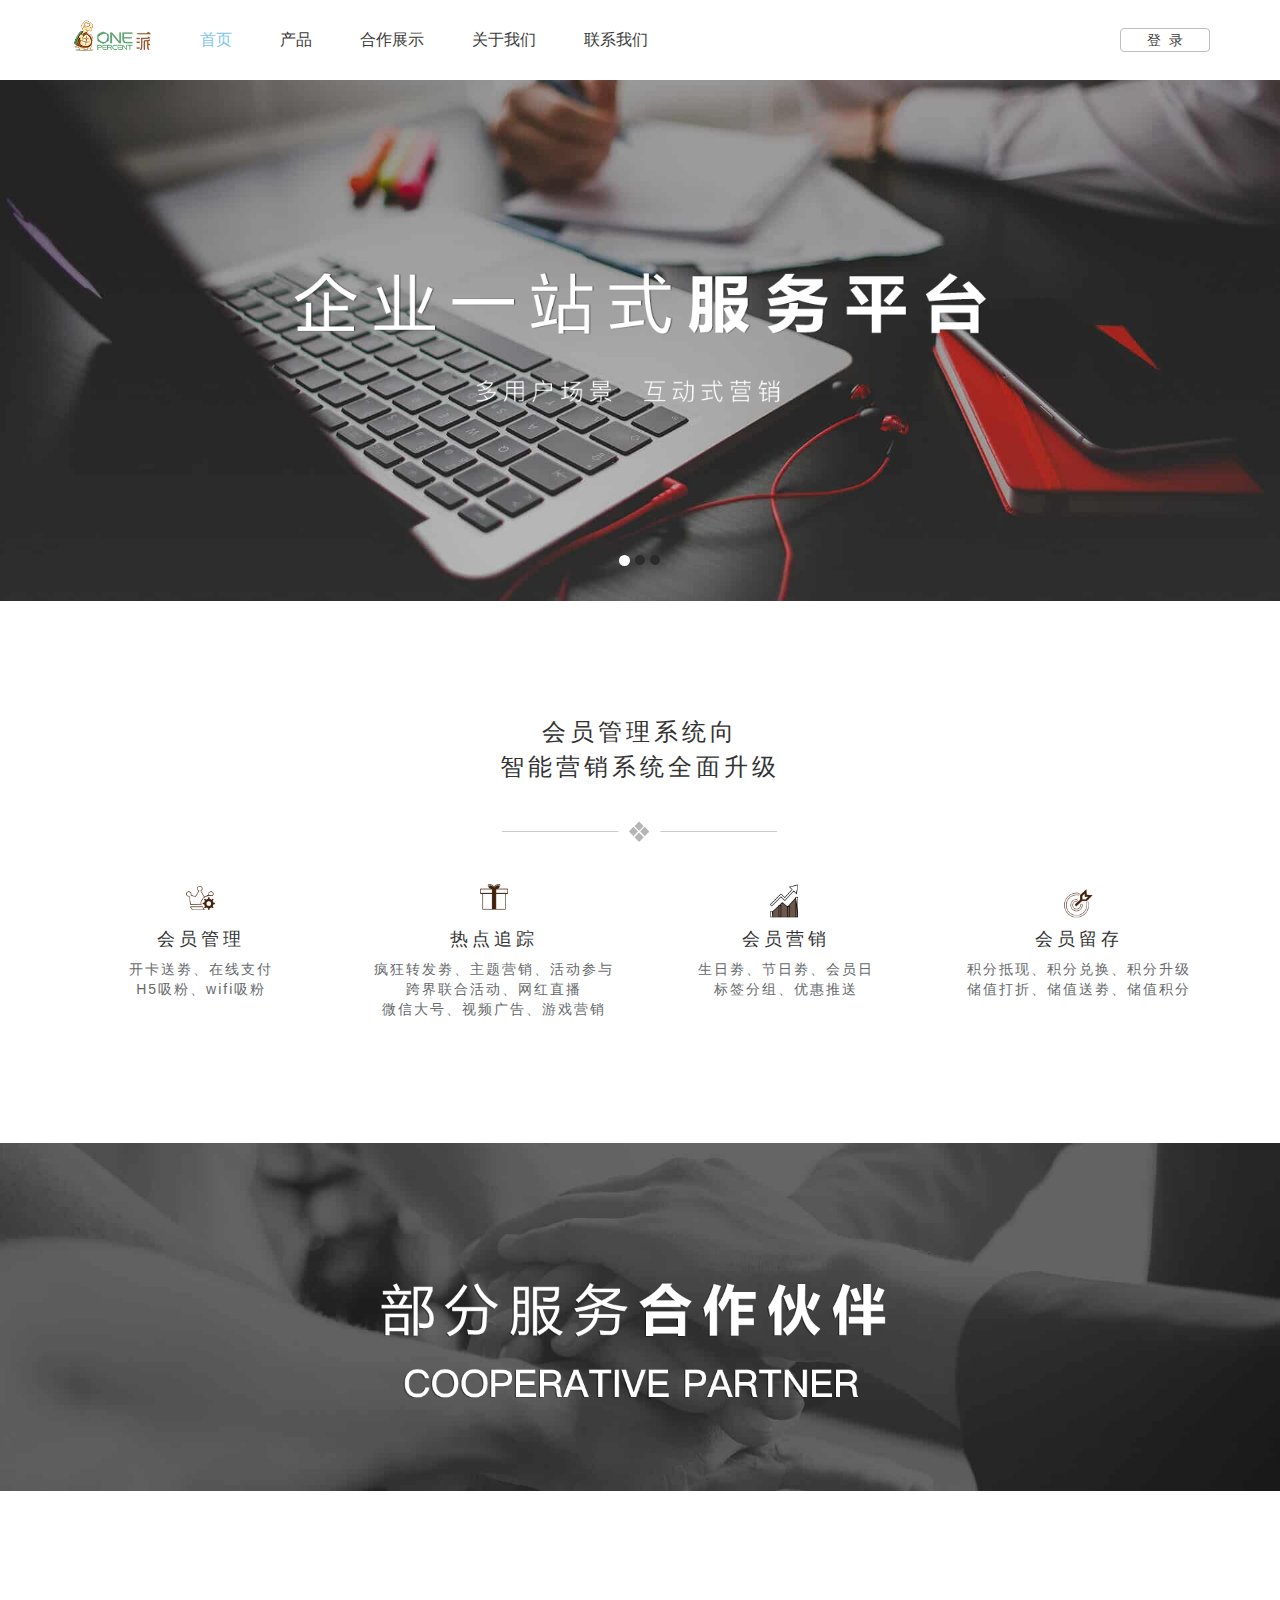
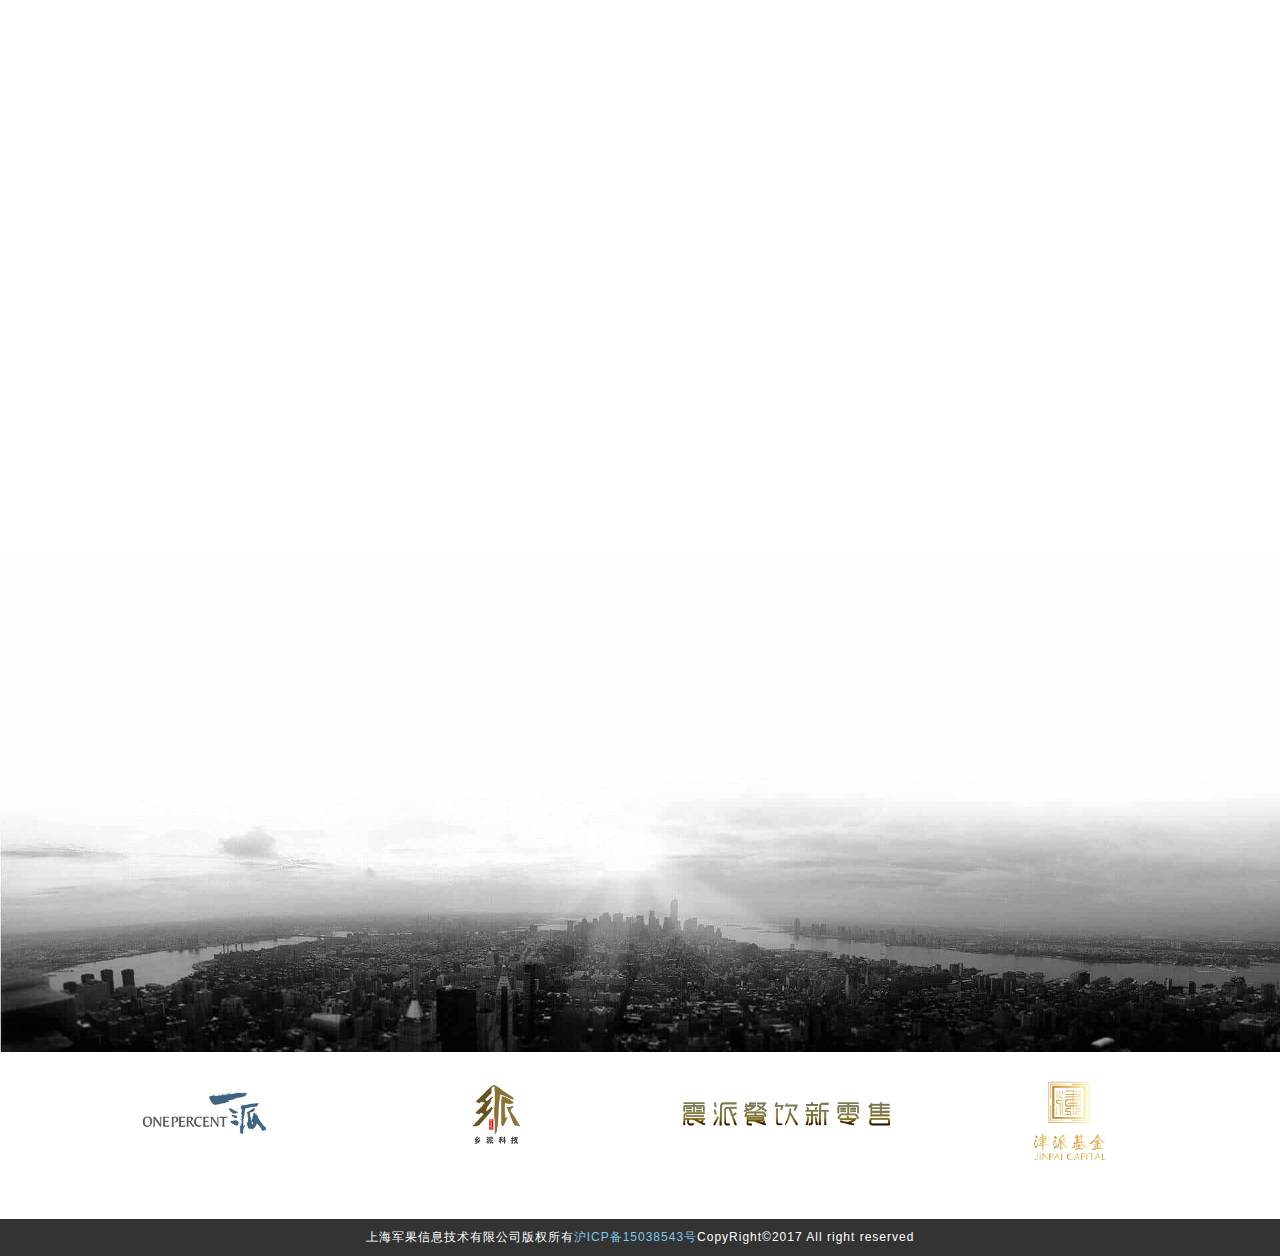
<file: index.html>
<!DOCTYPE html>
<html>

	<head>
		<meta charset="utf-8">
		<meta http-equiv="X-UA-Compatible" content="IE=edge">
		<meta name="viewport" content="width=device-width, initial-scale=1">
		<title>OnePercent一派--生活服务行业会员营销管理专业品牌</title>
		<link href="css/bootstrap.css" rel="stylesheet">
		<link href="css/style.css" rel="stylesheet">
		<link href="css/animate.css" rel="stylesheet">
		<link rel="stylesheet" href="iconfont/iconfont.css" />
		<!--[if lt IE 9]>
	    <script src="http://cdn.bootcss.com/html5shiv/3.7.2/html5shiv.min.js"></script>
	    <script src="http://cdn.bootcss.com/respond.js/1.4.2/respond.min.js"></script>
	    <![endif]-->
	</head>

	<body>
		<div class="top-fix">
			<div class="container">
				<div class="navbar-header page-scroll collapse_btn">
					<button type="button" class="navbar-toggle collapsed pull-left" data-toggle="collapse" data-target="#navbar" aria-expanded="false" aria-controls="navbar">
                    <span class="sr-only">Toggle navigation</span>
                    <span class="icon-bar"></span>
                    <span class="icon-bar"></span>
                    <span class="icon-bar"></span>
                </button>
					<div id="logo1" class="logo pull-left" style="display:none;margin-left:25%">
						<img logo page-scroll src="images/logo.png">
					</div>
					<button class="pull-right login_btn" id="login"><a>登&nbsp;&nbsp;录</a></button>
				</div>
				<div id="logo2" class="logo pull-left">
					<img logo page-scroll src="images/logo.png">
				</div>
				<div class="collapse navbar-collapse" id="navbar">
					<ul class="nav navbar-nav">
						<li class="current">
							<a class="page-scroll" href="index.html"><span class="navItemIcon iconfont active" style="display:none">&#xe73a;</span>首页</a>
						</li>
						<li>
							<a class="page-scroll" href="product.html"><span class="navItemIcon iconfont" style="display:none">&#xe601;</span>产品</a>
						</li>
						<li>
							<a class="page-scroll" href="brand.html"><span class="navItemIcon iconfont" style="display:none">&#xe611;</span>合作展示</a>
						</li>
						<li>
							<a class="page-scroll" href="about.html"><span class="navItemIcon iconfont" style="display:none">&#xe600;</span>关于我们</a>
						</li>
						<li>
							<a class="page-scroll" href="contact.html"><span class="navItemIcon iconfont" style="display:none">&#xe61c;</span>联系我们</a>
						</li>
					</ul>
				</div>
			</div>
		</div>
		<div id="carousel-example-generic" class="carousel slide header" data-ride="carousel">
			<ol class="carousel-indicators">
				<li data-target="#carousel-example-generic" data-slide-to="0" class="active"></li>
				<li data-target="#carousel-example-generic" data-slide-to="1"></li>
				<li data-target="#carousel-example-generic" data-slide-to="2"></li>
			</ol>
			<div class="carousel-inner" role="listbox">
				<div class="item active">
					<img src="images/banner-1.jpg" alt="导航图">
					<div class="carousel-caption">
						<img class="text-center" src="images/banner-title.png">
					</div>
				</div>
				<div class="item">
					<img src="images/banner-2.jpg" alt="导航图">
					<div class="carousel-caption">
						<img class="text-center" src="images/banner-title.png">
					</div>
				</div>
				<div class="item">
					<img src="images/banner-3.jpg" alt="导航图">
					<div class="carousel-caption">
						<img class="text-center" src="images/banner-title.png">
					</div>
				</div>
			</div>
		</div>
		<section id="vip" class="container">
			<p class="text-center">会员管理系统向<br />智能营销系统全面升级</p>
			<div class="text-center line-style">
				<img src="images/line.png">
			</div>
			<div class="row text-center" style="margin-bottom:10%">
				<div class="col-sm-3 col-xs-6 wow fadeInUp">
					<div class="vip-icon">
						<img src="images/vip-1.png">
					</div>
					<h4>会员管理</h4>
					<p> 开卡送劵、在线支付<br>H5吸粉、wifi吸粉</p>
				</div>
				<div class="col-sm-3 col-xs-6 wow fadeInUp">
					<div class="vip-icon">
						<img src="images/vip-2.png">
					</div>
					<h4>热点追踪</h4>
					<p>疯狂转发劵、主题营销、活动参与<br>跨界联合活动、网红直播<br />微信大号、视频广告、游戏营销</p>
				</div>
				<div class="col-sm-3 col-xs-6 wow fadeInUp">
					<div class="vip-icon">
						<img src="images/vip-3.png">
					</div>
					<h4>会员营销</h4>
					<p>生日劵、节日劵、会员日<br>标签分组、优惠推送</p>
				</div>
				<div class="col-sm-3 col-xs-6 wow fadeInUp">
					<div class="vip-icon">
						<img src="images/vip-4.png">
					</div>
					<h4>会员留存</h4>
					<p>积分抵现、积分兑换、积分升级<br>储值打折、储值送劵、储值积分</p>
				</div>
			</div>
		</section>
		<section id="partner">
			<div class="partner-bg">
				<img src="images/partner-bg.png">
			</div>
			<div class="container">
				<div class="row">
					<a href="http://weixin.qq.com/" target="_blank">
						<div class="col-sm-4 col-xs-6 col-md-3 text-center partner-block wow fadeInUp">
							<img class="partner-logo" src="images/W-weixin.jpg">
						</div>
					</a>
					<a href="https://weibo.com/" target="_blank">
						<div class="col-sm-4 col-xs-6 col-md-3 text-center partner-block wow fadeInUp">
							<img class="partner-logo" src="images/W-xinlang.png">
						</div>
					</a>

					<a href="https://www.alipay.com/" target="_blank">
						<div class="col-sm-4 col-xs-6 col-md-3 text-center partner-block wow fadeInUp">
							<img class="partner-logo" src="images/W-zhifu.jpg">
						</div>
					</a>
					<a href="https://www.dianping.com/" target="_blank">
						<div class="col-sm-4 col-xs-6 col-md-3 text-center partner-block wow fadeInUp">
							<img class="partner-logo" src="images/partner-logo6.png">
						</div>
					</a>
					<a href="https://www.weplus.com/" target="_blank">
						<div class="col-sm-4 col-xs-6 col-md-3 text-center partner-block wow fadeInUp">
							<img class="partner-logo" src="images/partner-logo2.jpg">
						</div>
					</a>
					<a href="https://mobike.com/cn/" target="_blank">
						<div class="col-sm-4 col-xs-6 col-md-3 text-center partner-block wow fadeInUp">
							<img class="partner-logo" src="images/W-mobai.png">
						</div>
					</a>
					<a href="http://www.xiaojukeji.com/index/index" target="_blank">
						<div class="col-sm-4 col-xs-6 col-md-3 text-center partner-block wow fadeInUp">
							<img class="partner-logo" src="images/partner-logo11.png">
						</div>
					</a>
					<a href="https://www.kaistart.com/" target="_blank">
						<div class="col-sm-4 col-xs-6 col-md-3 text-center partner-block wow fadeInUp">
							<img class="partner-logo" src="images/partner-logo3.png">
						</div>
					</a>
					<a href="javascript:;" target="_blank" title="翻转教育：翻转帮是一个不分甲方乙方，也没有层级之分的社团。只要你对现在培训市场和形式有任何不满和想法，并愿意为此付出一点时间和行动，你就是本帮大佬。放心，只要你的付出是有价值的，就一定会有酬劳的。">
						<div class="col-sm-4 col-xs-6 col-md-3 text-center partner-block wow fadeInUp">
							<img class="partner-logo" src="images/W-fan.png">
						</div>
					</a>
					<a href="javascript:;" target="_blank" title="来嗨是由一群积极向上、寻求改变的年轻人共同推动建设的创业社区，组织者亦是各地创业社区的建设者，通过发起组织运营会等品牌活动，帮助创业者、企业家、投资人相互连接，分享学习，拓宽彼此的世界。社群核心成员20+，覆盖运营人员500+，举办超巨影响力活动6届15场，覆盖10+个城市。形成了“网站、自媒体、社群、线下活动”与一体的完整创服生态圈。">
						<div class="col-sm-4 col-xs-6 col-md-3 text-center partner-block wow fadeInUp">
							<img class="partner-logo" src="images/partner-logo8.png">
						</div>
					</a>
					<a href="http://www.daydaycook.com/daydaycook/hk/website/index.do" target="_blank">
						<div class="col-sm-4 col-xs-6 col-md-3 text-center partner-block wow fadeInUp">
							<img class="partner-logo" src="images/W-riri.png">
						</div>
					</a>
					<a href="https://www.duocaitou.com/" target="_blank">
						<div class="col-sm-4 col-xs-6 col-md-3 text-center partner-block wow fadeInUp">
							<img class="partner-logo" src="images/partner-logo7.jpg">
						</div>
					</a>
					<a href="https://379753.kuaizhan.com/" target="_blank">
						<div class="col-sm-4 col-xs-6 col-md-3 text-center partner-block wow fadeInUp">
							<img class="partner-logo" src="images/partner-logo10.png">
						</div>
					</a>
					<a href="http://www.axhome.com.cn/" target="_blank">
						<div class="col-sm-4 col-xs-6 col-md-3 text-center partner-block wow fadeInUp">
							<img class="partner-logo" src="images/partner-logo5.png">
						</div>
					</a>
					<a href="http://www.treebear.cn/" target="_blank">
						<div class="col-sm-4 col-xs-6 col-md-3 text-center partner-block wow fadeInUp">
							<img class="partner-logo" src="images/partner-logo4.png">
						</div>
					</a>
					<a href="http://www.dixinyinli.cn/" target="_blank">
						<div class="col-sm-4 col-xs-6 col-md-3 text-center partner-block wow fadeInUp">
							<img class="partner-logo" src="images/partner-logo9.png">
						</div>
					</a>
				</div>
			</div>
		</section>
		<section id="contact">
			<div class="contact-bg">
				<div class="container">
					<div class="text-center contact-title wow fadeInUp">
						<img src="images/contact-title.jpg">
					</div>
					<div class="line-style text-center wow fadeInUp">
						<img src="images/line.png">
					</div>
					<div class="text-center contact-core wow fadeInUp">
						<img src="images/core.png">
					</div>
					<div class="text-center contact-state wow fadeInUp">
						<p>扫码关注一派公众号</p>
					</div>
					<div class="text-center phone-block wow fadeInUp">
						<div class="fl">
							<img class="phone-icon" src="images/footer-phone.png">
						</div>
						<div class="phone-number">
							<p class="">400-820-6372</p>
						</div>
						<div class="clearfix"></div>
					</div>
				</div>
			</div>
		</section>
		<footer>
			<div class="container">
				<div class="row footer-logo text-center">
					<div class="col-sm-3 col-xs-6">
						<a href="index.html"><img src="images/footer-logo1.png" style="width:60%;margin-top:2%"></a>
					</div>
					<div class="col-sm-3 col-xs-6">
						<a href="http://www.xpinfo.net"><img src="images/footer-logo2.png" style="width:28%"></a>
					</div>
					<div class="col-sm-3 col-xs-6">
						<a href=""><img src="images/footer-logo3.png" style="width:90%;margin-top:6%"></a>
					</div>
					<div class="col-sm-3 col-xs-6">
						<a href=""><img src="images/W_jinpai.png" style="width:54%;margin-top: -12%;"></a>
					</div>
				</div>
			</div>
			<div class="footer-copyright text-center">
				上海军果信息技术有限公司版权所有<a style="color: #7dc7ec;text-decoration: none;" href="http://www.miitbeian.gov.cn/" target="_blank">沪ICP备15038543号</a>CopyRight©2017 All right reserved
			</div>
		</footer>
		<div id="loginPop" style="display: none">
			<div class="popUp">
			</div>
			<div class="pops">
				<div class="popUp-container">
					<h2>登录一派数据管理平台<img id='closeLogin' src='images/close.png'></h2>
					<div class="form">
						<div class='tips' style='display:none'>

						</div>
						<form>
							<div class="form-container">
								<input id="userName" class="input" type="text" placeholder="请输入用户名" />
								<p class='warn warningTipName'></p>
								<input id="pwd" class="input" type="password" placeholder="请输入密码" />
								<p class='warn warningTipPsd'></p>
								<div>
									<input id="remberPassword" type='checkbox' />
									<span style="line-height: 40px; height: 40px; font-size: 18px; color: #404344">记住密码</span> &nbsp;&nbsp;&nbsp;&nbsp;
									<input id="newVersion" type='checkbox' checked="checked" style="display: none" />
									<span style="line-height: 40px; height: 40px; font-size: 18px; color: #909090;display: none">新版系统</span>
								</div>
							</div>
							<div class='warn warningTip'>
							</div>
							<div class='btn-container'>
								<a href="javascript:void(0)" class="btn-blue" id="login_" class="btn btn-blue">登录</a>
							</div>
						</form>
					</div>
				</div>
			</div>
		</div>
		<script src="js/jquery-2.1.1.js"></script>
		<script src="js/main.js"></script>
		<script src="js/bootstrap.min.js"></script>
		<script src="js/cookieUtils.js"></script>
		<script src="js/wow.min.js"></script>
		<script>
			/*动画加载效果*/
			new WOW().init();

			/*logo墙点击放大效果*/
			$(".partner-logo").hover(function() {
				$(this).addClass('hover');
			}, function() {
				$(this).removeClass('hover');
			})

			/*$("#navbar li a").bind("click",function(){
			    $("#navbar li").removeClass("current");
			    $(this).parent().addClass("current");
			})*/
		</script>
	</body>

</html>
</file>
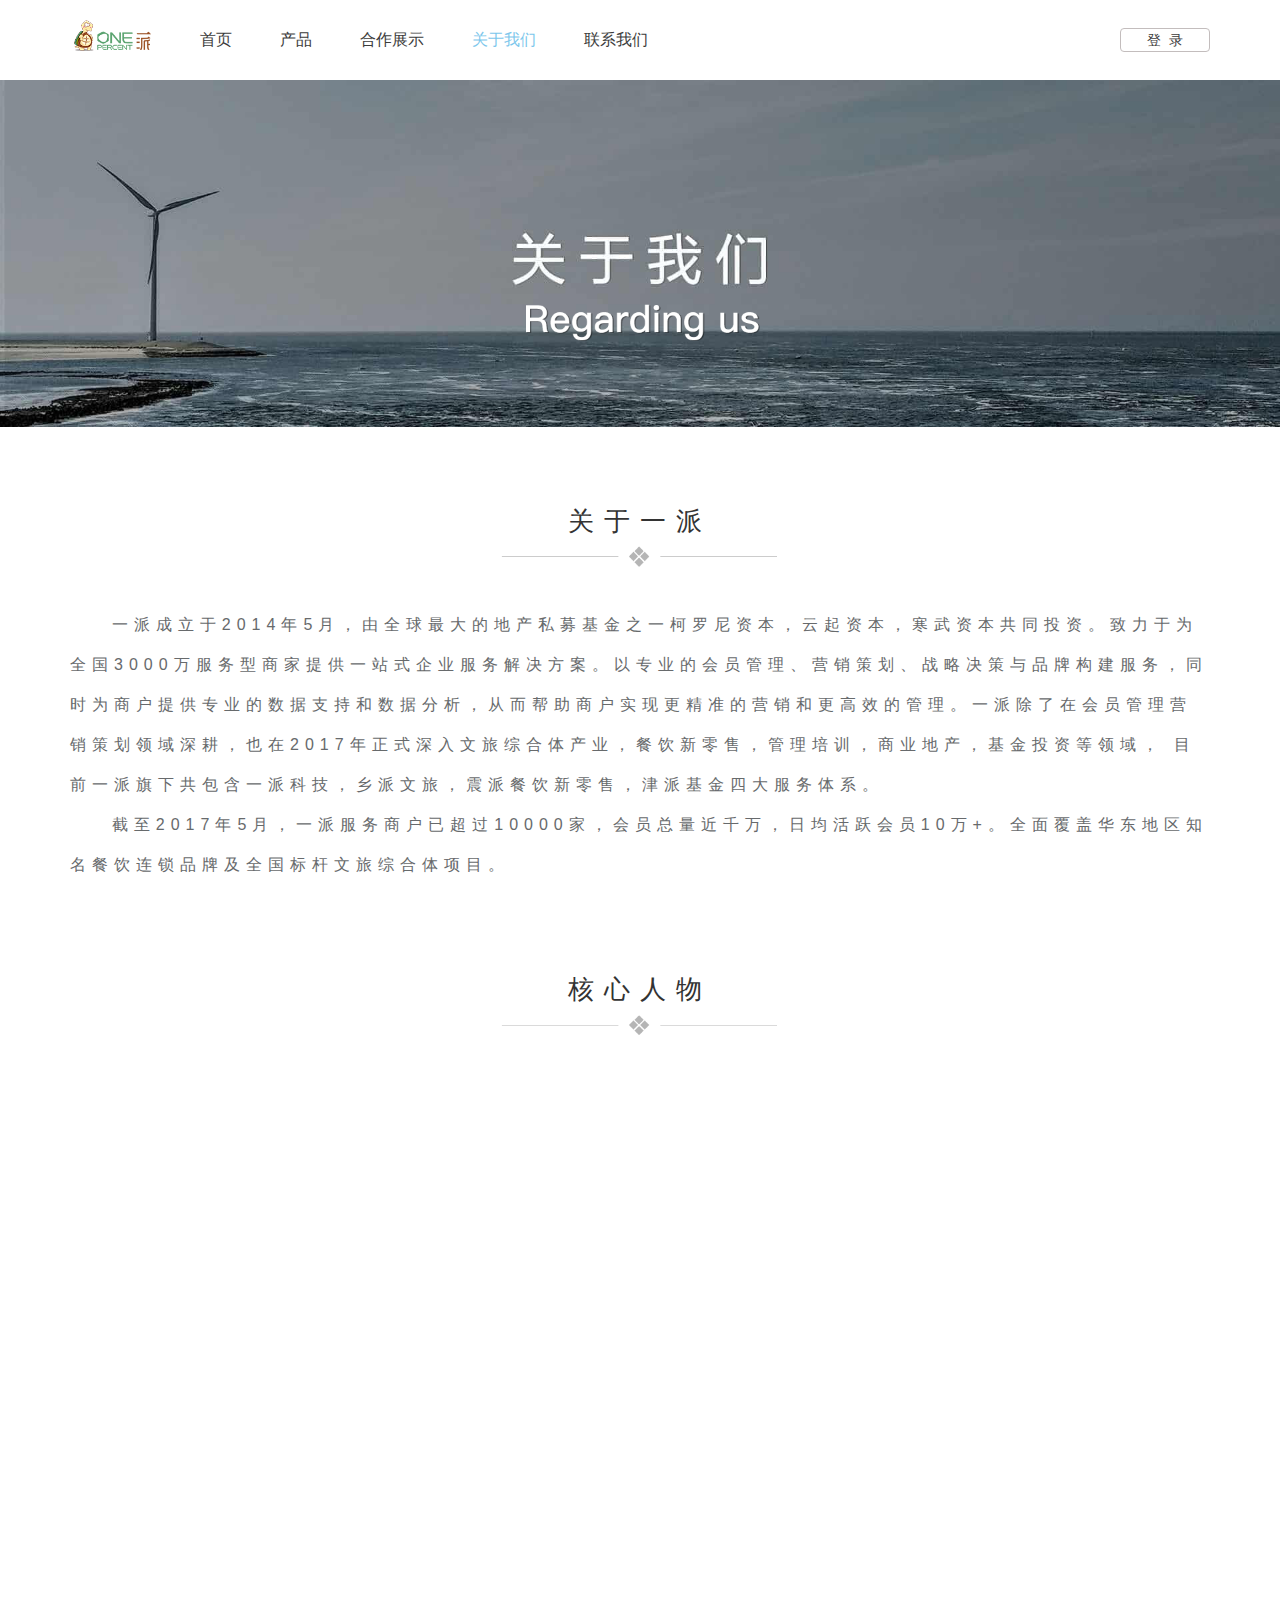
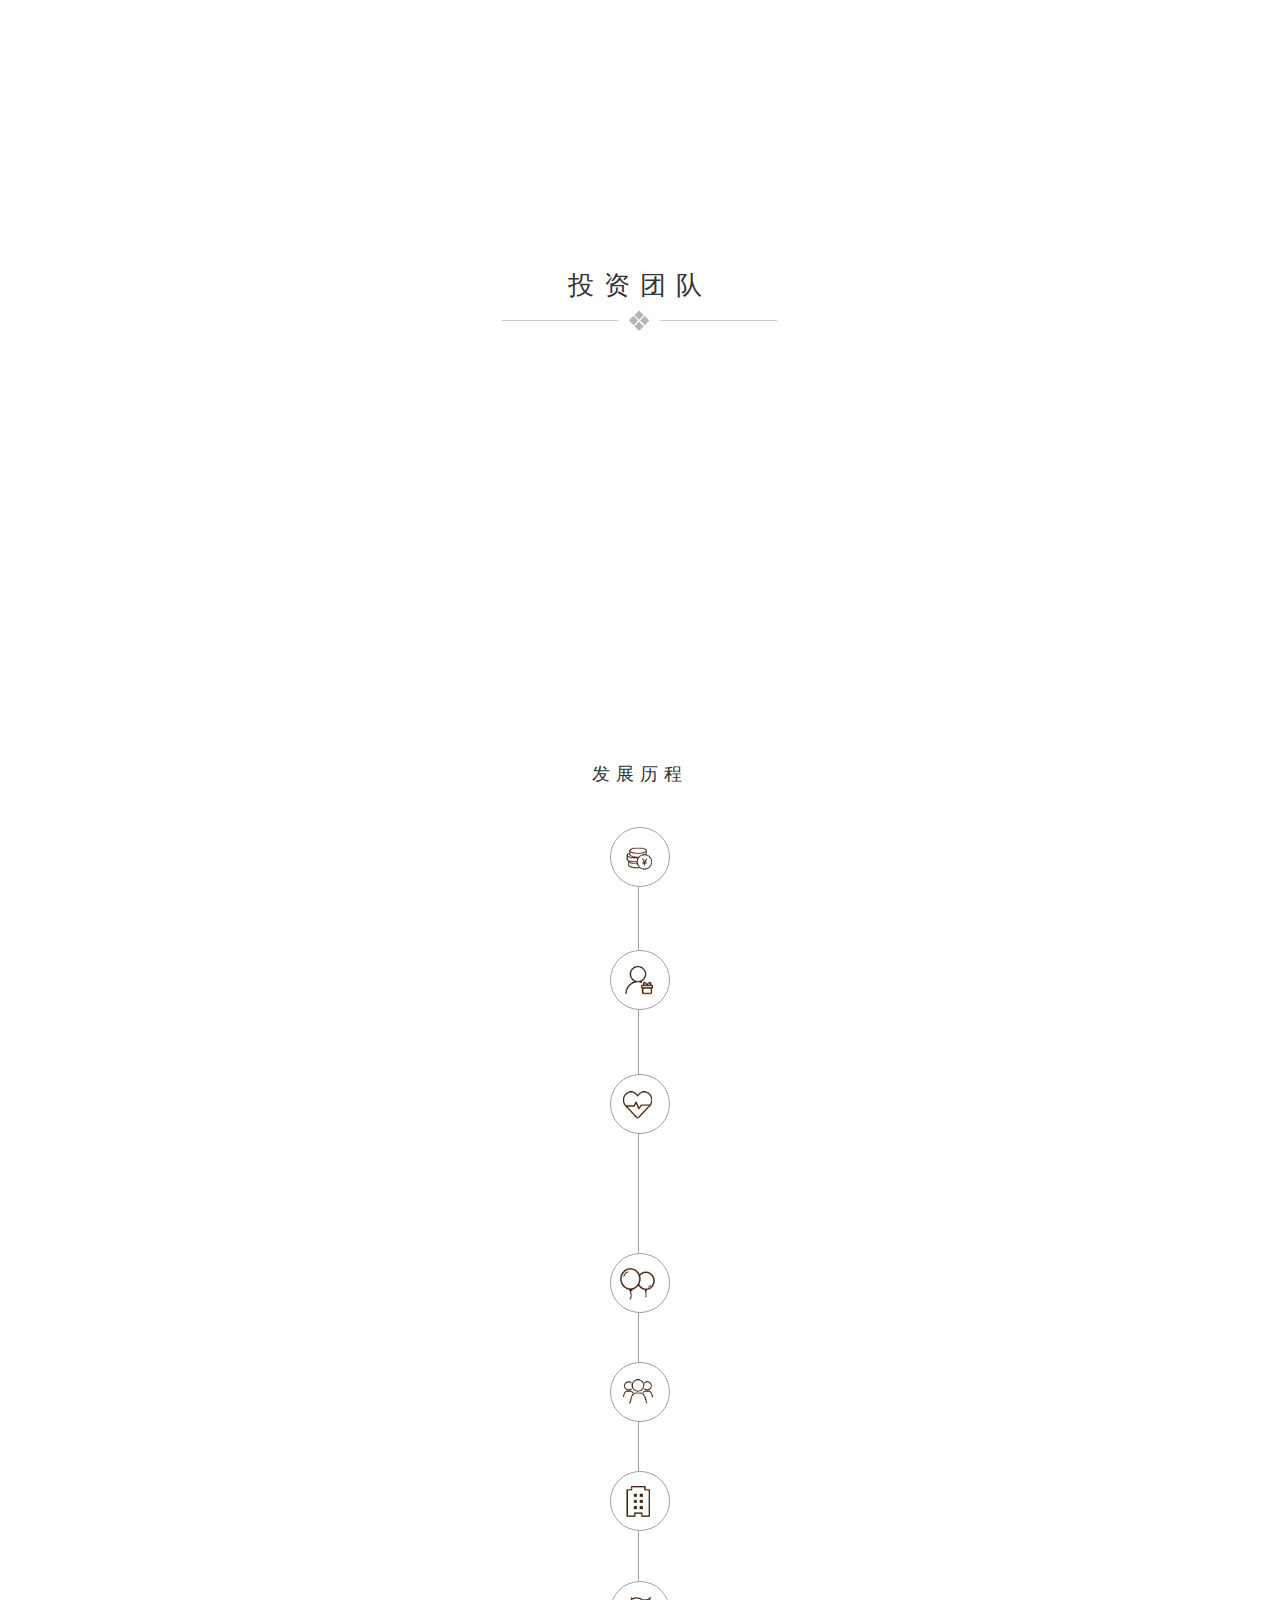
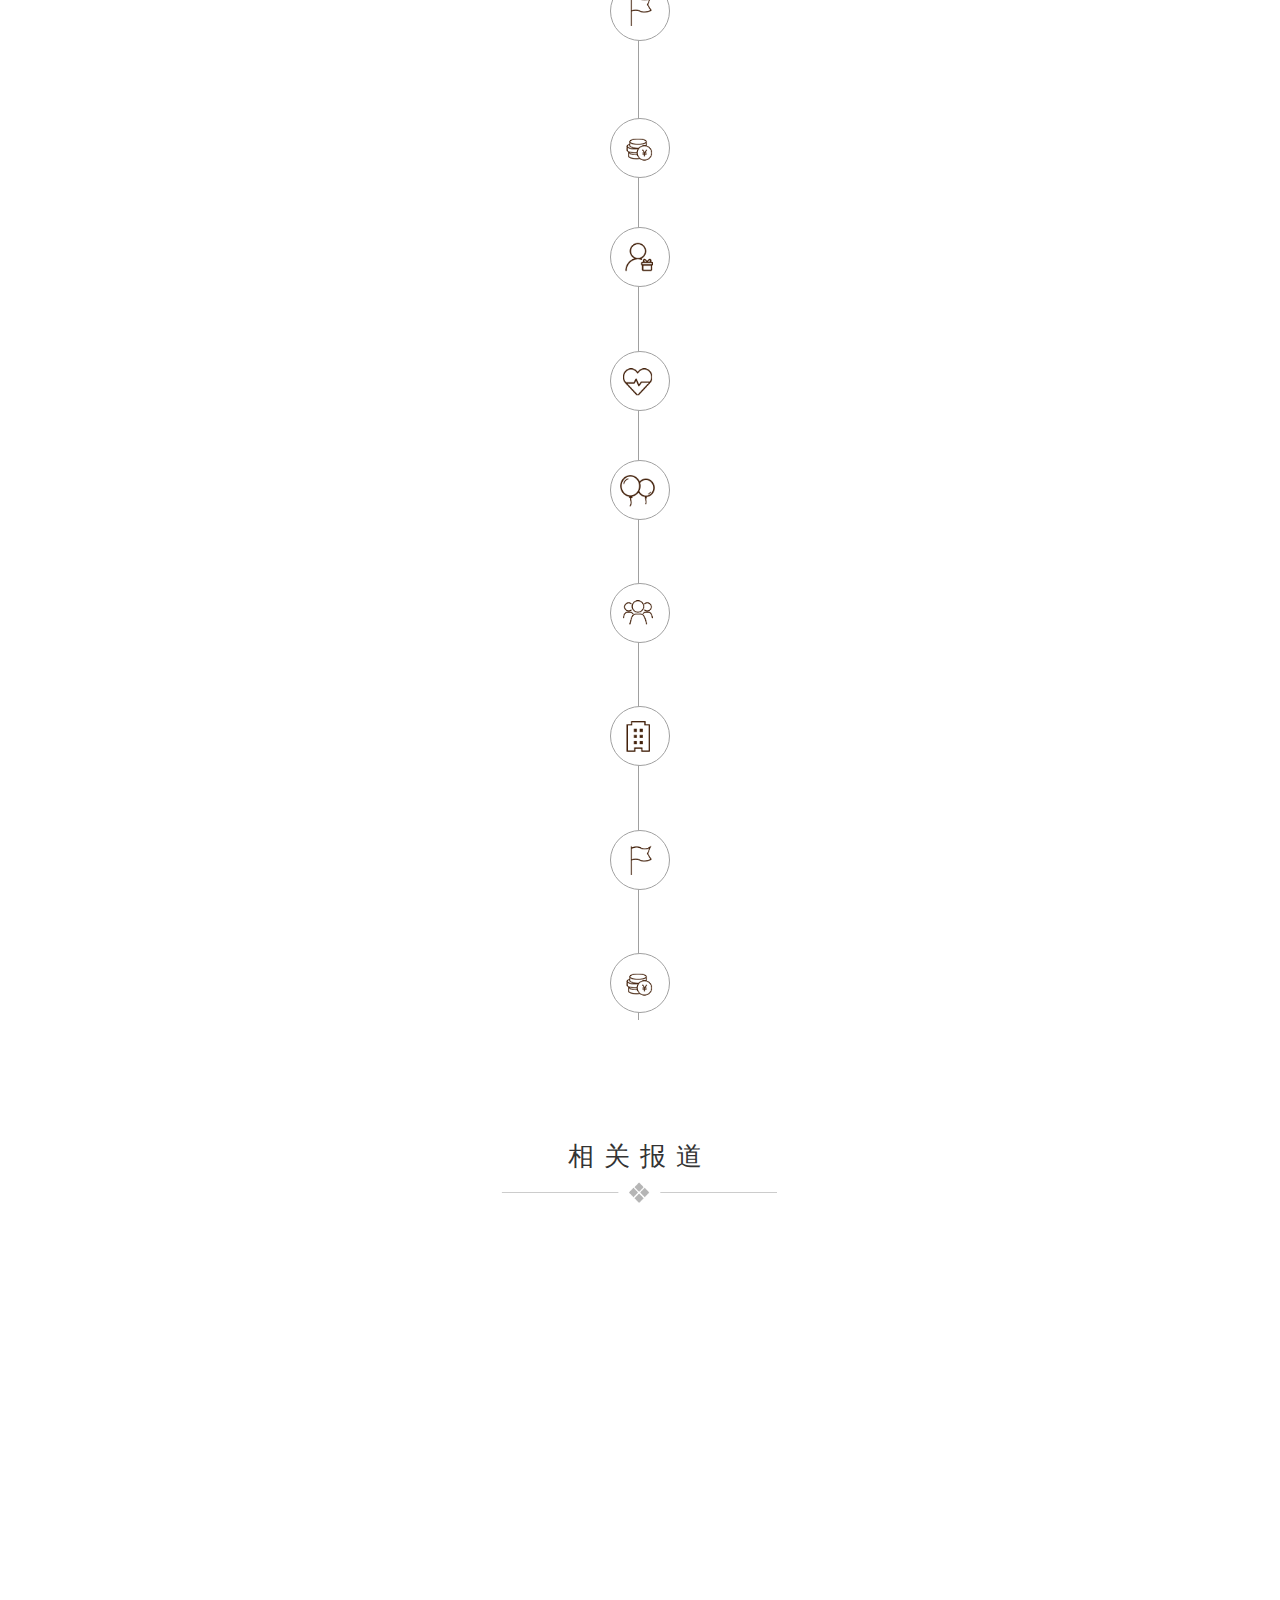
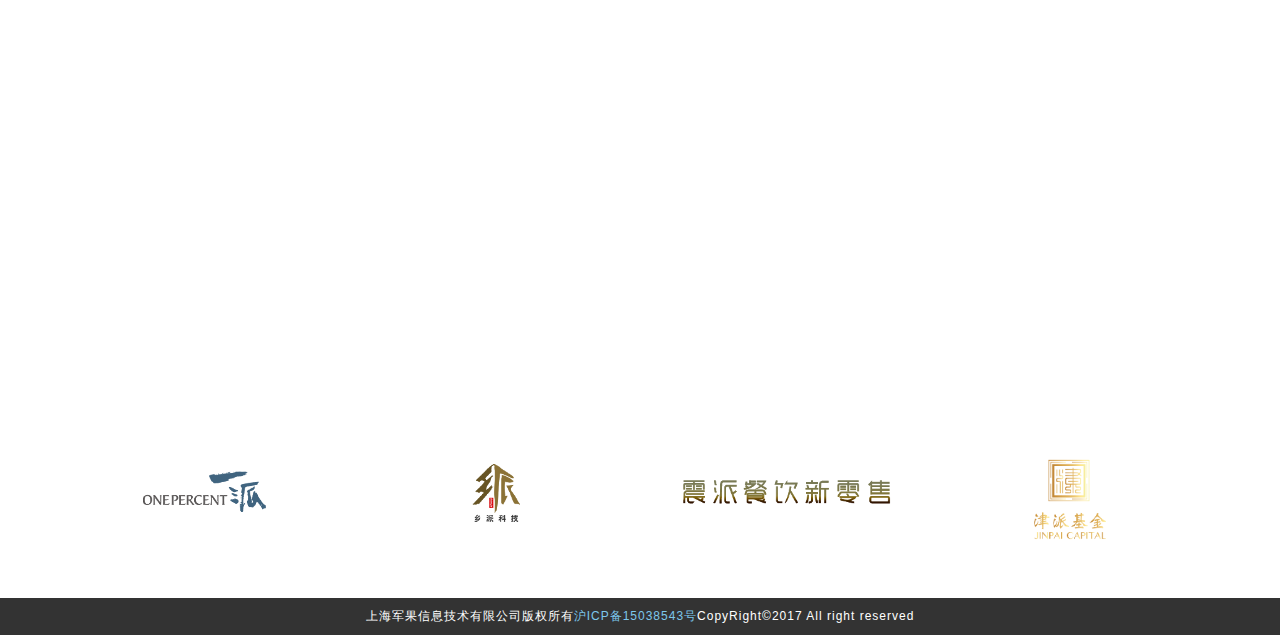
<file: about.html>
<!DOCTYPE html>
<html>

	<head>
		<meta charset="utf-8">
		<meta http-equiv="X-UA-Compatible" content="IE=edge">
		<meta name="viewport" content="width=device-width, initial-scale=1">
		<title>OnePercent一派--生活服务行业会员营销管理专业品牌</title>
		<link href="css/bootstrap.css" rel="stylesheet">
		<link href="css/style.css" rel="stylesheet">
		<link href="css/timeline.css" rel="stylesheet">
		<link href="css/animate.css" rel="stylesheet">
		<link rel="stylesheet" href="iconfont/iconfont.css" />
		<!--[if lt IE 9]>
    <script src="http://cdn.bootcss.com/html5shiv/3.7.2/html5shiv.min.js"></script>
    <script src="http://cdn.bootcss.com/respond.js/1.4.2/respond.min.js"></script>
    <![endif]-->
	</head>

	<body>
		<div class="top-fix">
			<div class="container">
				<div class="navbar-header page-scroll collapse_btn">
					<button type="button" class="navbar-toggle collapsed pull-left" data-toggle="collapse" data-target="#navbar" aria-expanded="false" aria-controls="navbar">
                <span class="sr-only">Toggle navigation</span>
                <span class="icon-bar"></span>
                <span class="icon-bar"></span>
                <span class="icon-bar"></span>
            </button>
					<div id="logo1" class="logo pull-left" style="display:none;margin-left:25%">
						<img logo page-scroll src="images/logo.png">
					</div>
					<button class="pull-right login_btn" id="login"><a>登&nbsp;&nbsp;录</a></button>
				</div>
				<div id="logo2" class="logo pull-left">
					<img logo page-scroll src="images/logo.png">
				</div>
				<div class="collapse navbar-collapse" id="navbar">
					<ul class="nav navbar-nav">
						<li>
							<a class="page-scroll" href="index.html"><span class="navItemIcon iconfont" style="display:none">&#xe73a;</span>首页</a>
						</li>
						<li>
							<a class="page-scroll" href="product.html"><span class="navItemIcon iconfont" style="display:none">&#xe601;</span>产品</a>
						</li>
						<li>
							<a class="page-scroll" href="brand.html"><span class="navItemIcon iconfont" style="display:none">&#xe611;</span>合作展示</a>
						</li>
						<li class="current">
							<a class="page-scroll" href="about.html"><span class="navItemIcon iconfont active" style="display:none">&#xe600;</span>关于我们</a>
						</li>
						<li>
							<a class="page-scroll" href="contact.html"><span class="navItemIcon iconfont" style="display:none">&#xe61c;</span>联系我们</a>
						</li>
					</ul>
				</div>
			</div>
		</div>
		<section class="header">
			<div class="bg">
				<img src="images/about-top.png" alt="">
			</div>
		</section>
		<section>
			<div class="container">
				<div class="product-title">
					<h3 class="text-center">关于一派</h3>
					<div class="line-style text-center">
						<img src="images/line.png">
					</div>
				</div>
				<p class="about-us wow fadeInUp">
					&nbsp;&nbsp;&nbsp;&nbsp;一派成立于2014年5月，由全球最大的地产私募基金之一柯罗尼资本，云起资本，寒武资本共同投资。致力于为全国3000万服务型商家提供一站式企业服务解决方案。以专业的会员管理、营销策划、战略决策与品牌构建服务，同时为商户提供专业的数据支持和数据分析，从而帮助商户实现更精准的营销和更高效的管理。一派除了在会员管理营销策划领域深耕，也在2017年正式深入文旅综合体产业，餐饮新零售，管理培训，商业地产，基金投资等领域， 目前一派旗下共包含一派科技，乡派文旅，震派餐饮新零售，津派基金四大服务体系。
					<br />
					&nbsp;&nbsp;&nbsp;&nbsp;截至2017年5月，一派服务商户已超过10000家，会员总量近千万，日均活跃会员10万+。全面覆盖华东地区知名餐饮连锁品牌及全国标杆文旅综合体项目。
				</p>
			</div>
		</section>
		<section>
			<div class="container">
				<div class="product-title">
					<h3 class="text-center">核心人物</h3>
					<div class="line-style text-center">
						<img src="images/line.png">
					</div>
				</div>
				<div class="key-people">
					<div class="col-sm-3 key-people-img wow fadeInLeft">
						<img src="images/about-man-t.jpg">
					</div>
					<div class="col-sm-9 key-people-introduction wow fadeInRight">
						<p>刘晓军<span>创始人</span><span>CEO</span></p>
						<p>东南大学 软件工程专业 本科</p>
						<p>13年通信及移动互联网产品设计、研发及相关运营管理经营。</p>
						<p>曾供职于华为科技、摩托罗拉移动产品研发部门。</p>
						<p>曾任美国瞬联软件科技项目总监，负责新业务拓展和前后端团队管理，带领100人团队为世界500强顶尖企业新业务解决方案落地提供服务。</p>
					</div>
				</div>
				<div class="key-people">
					<div class="col-sm-3 key-people-img wow fadeInLeft">
						<img src="images/about-man-b.jpg">
					</div>
					<div class="col-sm-9 key-people-introduction wow fadeInRight">
						<p>赵叶果<span>创始人</span><span>COO</span></p>
						<p>东华大学 金融系 本科</p>
						<p>资深餐饮经营人士，投资开设多家连锁餐饮。</p>
						<p>曾供职于大众点评网，资深营销策划经理，销售管理培训师，在酒店团队不断突破业绩新高，促成公司与多家世界最知名酒店集团进行合作。</p>
						<p>曾就职于豫园集团，负责开设和管理百家直营店和加盟店。</p>
						<p>在餐饮、酒店、商业地产等服务型行业有着丰富的经营及业务拓展经营，擅长在相关领域迅速打开渠道攻占目标市场。</p>
					</div>
				</div>
			</div>
		</section>
		<section>
			<div class="container" style="margin-bottom:20px">
				<div class="product-title">
					<h3 class="text-center">投资团队</h3>
					<div class="line-style text-center">
						<img src="images/line.png">
					</div>
				</div>
				<div class="invest-group wow fadeInUp">
					<div class="col-sm-3 invest-group-img text-center">
						<img src="images/about-team-logo1.png">
					</div>
					<div class="col-sm-9 invest-group-text">
						<p>柯罗尼资本（Colony Capital）成立于1991年，90年代中期发起了第一只面向机构投资人的基金，主要投资于那些在危机中因财务困境而被低估的不良资产；在此后的二十多年里，柯罗尼资本又发起了多只私募地产基金，累计募集资金240亿美元，投资资产超过600亿美元。基金的成长，就是从不良资产中诞生，成长于金融危机。</p>
					</div>
				</div>
				<div class="invest-group wow fadeInUp">
					<div class="col-sm-3 invest-group-img text-center">
						<img src="images/about-team-logo2.png">
					</div>
					<div class="col-sm-9 invest-group-text">
						<p>北京云起投资管理有限公司是依法设立的基金管理公司，旗下新生代创投基金、新生代影视基金专注于文化创意产业、泛文化产业的股权投资、项目投资及投资并购业务，以创投及孵化早期文创项目为核心，涉及并购重组等资本类业务，并参与多地文创孵化器与创客空间的组建与运营。</p>
					</div>
				</div>
				<div class="invest-group wow fadeInUp">
					<div class="col-sm-3 invest-group-img text-center">
						<img src="images/about-team-logo3.png">
					</div>
					<div class="col-sm-9 invest-group-text">
						<p>寒武创投是一家成立于2016年初，专注于种子、天使期投资的专业投资机构。成立至今已在移动互联网、电子商务、B2B、文化娱乐、消费升级等新兴领域有40余家投资案例，寒武长期看好面向年轻人的新消费，新娱乐以及新的生活方式，在泛娱乐和场景式消费领域已初步形成特有的投资方法论，将通过矩阵式的投资布局以及系统化的投后服务，来提升所投企业的竞争力和市场影响力。</p>
					</div>
				</div>
			</div>
		</section>
		<section>
			<div class="container">
				<div class="point-system W-topb W-topb"  style="margin-top: 40px;">
					<h4 class="text-center">发展历程</h4>
				</div>
				<div id="cd-timeline">
					<div class="cd-timeline-block">
						<div class="cd-timeline-img">
							<img src="images/develop-1.png" alt="Picture">
						</div>
						<div class="cd-timeline-content time-right wow fadeInLeft">
							<h2>2017年6月</h2>
							<p>服务商户超过10000家，会员总量近千万，日均活跃会员10万+，全面覆盖华东地区知名餐饮连锁品牌及全国标杆文旅综合体项目。</p>
						</div>
					</div>
					<div class="cd-timeline-block">
						<div class="cd-timeline-img">
							<img src="images/develop-2.png" alt="Movie">
						</div>
						<div class="cd-timeline-content time-left wow fadeInRight">
							<h2>2017年5月</h2>
							<p>"一派科技 X Silk植朴磨坊““破壁联赢｜开启餐饮联合运营时代”主题峰会，参会餐饮品牌超过1000家，多家新闻网络媒体分享报道，一周内相关传阅达百万人次</p>
						</div>
					</div>
					<div class="cd-timeline-block">
						<div class="cd-timeline-img">
							<img src="images/develop-3.png" alt="Picture">
						</div>

						<div class="cd-timeline-content time-right wow fadeInLeft">
							<h2>2017年4月</h2>
							<p>
								1.乡派科技举办“越·遇，一起发现未来”文旅产业先驱者峰会-暨乡派产品发布会，
								与会的投资及文旅界重量级嘉宾及从业者超过500人，媒体及相关报道关注度超过50万人次，
								 一派正式宣布进入文旅联合运营行业。<br />
								2. 成立“餐饮联营社”，由一派科技携津派基金共同联合创办，专注于餐饮行业项目投资、管理培训、企业咨询。<br />
							    3.宁波，杭州城市相继开站，大力拓展浙江区块业务。
							</p>
						</div>
					</div>
					<div class="cd-timeline-block">
						<div class="cd-timeline-img">
							<img src="images/develop-4.png" alt="Movie">
						</div>

						<div class="cd-timeline-content time-left wow fadeInRight">
							<h2>2017年3月</h2>
							<p>成立震派餐饮子公司，进入餐饮新零售领域</p>
						</div>
					</div>
					<div class="cd-timeline-block">
						<div class="cd-timeline-img">
							<img src="images/develop-5.png" alt="Location">
						</div>

						<div class="cd-timeline-content time-right wow fadeInLeft">
							<h2>2016年12月</h2>
							<p>成立乡派科技子公司，进入全域旅游联合运营领域</p>
						</div>
					</div>
					<div class="cd-timeline-block">
						<div class="cd-timeline-img">
							<img src="images/develop-6.png" alt="Location">
						</div>

						<div class="cd-timeline-content time-left wow fadeInRight">
							<h2>2016年11月</h2>
							<p>完成Pre-A融资，由COLONY CAPITAL柯罗尼新扬子基金领投，寒武资本，云起资本跟投</p>
						</div>
					</div>
					<div class="cd-timeline-block">
						<div class="cd-timeline-img">
							<img src="images/develop-7.png" alt="Location">
						</div>

						<div class="cd-timeline-content time-right wow fadeInLeft">
							<h2>2016年8月</h2>
							<p>
								举办“做餐饮，一派为您想更多”主题沙龙会，参会商户超过300家，现场更有开始众筹，地心引力，口袋神婆，安心公寓，菲鼎传媒，铺天地等平台共同参与资源分享和探讨
								着手开发服务型行业企业服务市场
							</p>
						</div>
					</div>
					
					<div class="cd-timeline-block">
						<div class="cd-timeline-img">
							<img src="images/develop-1.png" alt="Picture">
						</div>
						<div class="cd-timeline-content time-left wow fadeInRight">
							<h2>2016年6月</h2>
							<p>一派服务商家达5000家，会员总量超过400万</p>
						</div>
					</div>
					<div class="cd-timeline-block">
						<div class="cd-timeline-img">
							<img src="images/develop-2.png" alt="Movie">
						</div>
						<div class="cd-timeline-content time-right wow fadeInLeft">
							<h2>2016年3月</h2>
							<p>与众多平台展开深入合作：开始众筹，地心引力，口袋神婆，安心公寓，菲鼎传媒，铺天地，滴滴出行，中国电信，日日煮等</p>
						</div>
					</div>
					<div class="cd-timeline-block">
						<div class="cd-timeline-img">
							<img src="images/develop-3.png" alt="Picture">
						</div>

						<div class="cd-timeline-content time-left wow fadeInRight">
							<h2>2015年12月</h2>
							<p>
								一派服务商家达2000家，会员总量超过200万
							</p>
						</div>
					</div>
					<div class="cd-timeline-block">
						<div class="cd-timeline-img">
							<img src="images/develop-4.png" alt="Movie">
						</div>

						<div class="cd-timeline-content time-right wow fadeInLeft">
							<h2>2015年6月</h2>
							<p>
								一派完成天使轮融资，由全球最大的私募地产基金之一COLONY CAPITAL柯罗尼新扬子基金投资
								“上海军果信息技术有限公司”正式成立，大力拓展服务型行业会员营销管理市场
							</p>
						</div>
					</div>
					<div class="cd-timeline-block">
						<div class="cd-timeline-img">
							<img src="images/develop-5.png" alt="Location">
						</div>

						<div class="cd-timeline-content time-left wow fadeInRight">
							<h2>2015年5月</h2>
							<p>
								落地合作商户超过300家，其中包括北京，杭州，成都等餐饮热点区域的多个知名餐饮品牌
								融合会员支付场景的全案会员营销管理系统2.0版本正式上线
							</p>
						</div>
					</div>
					<div class="cd-timeline-block">
						<div class="cd-timeline-img">
							<img src="images/develop-6.png" alt="Location">
						</div>

						<div class="cd-timeline-content time-right wow fadeInLeft">
							<h2>2015年2月</h2>
							<p>
								辣府情人节老虎机抽奖活动上线，吸引超过4万会员参与互动，在线曝光达百万次。
								一派全案会员营销管理系统1.0版本正式上线。
							</p>
						</div>
					</div>
					<div class="cd-timeline-block">
						<div class="cd-timeline-img">
							<img src="images/develop-7.png" alt="Location">
						</div>

						<div class="cd-timeline-content time-left wow fadeInRight">
							<h2>2014年12月</h2>
							<p>
								对接商业WiFi和H5营销场景的智能营销产品上线，正式展开面向大众型餐饮的相关会员营销业务，
								与哥老官、塔哈尔、千秋膳房等近百家重点餐饮客户相继合作
							</p>
						</div>
					</div>
					<div class="cd-timeline-block">
						<div class="cd-timeline-img">
							<img src="images/develop-1.png" alt="Location">
						</div>
						<div class="cd-timeline-content time-right wow fadeInLeft">
							<h2>2014年5月</h2>
							<p>
								一派项目成立与虹桥元一希尔顿酒店、三亚美高梅酒店、华尔道夫酒店及喜达屋酒店集团等展开合作
							</p>
						</div>
					</div>

				</div>
			</div>
		</section>
		<section>
			<div class="container news-report">
				<div class="product-title">
					<h3 class="text-center">相关报道</h3>
					<div class="line-style text-center">
						<img src="images/line.png">
					</div>
				</div>
				<a href="https://mp.weixin.qq.com/s/gy39_dDiNA6ns9sDlr29kw" target="_blank">
					<div class="report wow fadeInUp">
						<div class="col-sm-4 report-img">
							<img src="images/W-yipo.JPG" alt="">
						</div>
						<div class="col-sm-8 report-text">
							<h3>餐饮联营社 ：启点·不破不立 第一期同修会</h3>
							<p>
								7月5日，餐饮联营社同修会第一期“启点·不破不立”于长宁区龙之梦万丽酒店顺利举行。主办方餐饮联营社邀请了四位行业的大咖，他们分别是上海翻转教育科技有限公司创始人/CEO王骁先生、财经大学国际工商管理学院品牌研究中心教授/博士研究生导师王新新，满记甜品/飲食工坊董事张奕敏先生以及多家著名....
							</p>
						</div>
					</div>
				</a>
				<a target="_blank" href="https://mp.weixin.qq.com/s?__biz=MzU1NzA3NzI3OQ==&mid=2247483656&idx=1&sn=ed454b747c75352567926188759d6816&chksm=fc3a0778cb4d8e6e988dcbb60af8634271969646c9478e2c2465fd6cdb6b1c5383a510ef825d&mpshare=1&scene=1&srcid=09210NwynoUxQcDQCsPZZWc4&key=47c7b75addac7ce72d9cfab7d205c4faeb2fb42db98fce09ed04cac0b100bebb7f6343d1741c39b05b3162af6d9acc9a8f630b0bb1fa64a3d593088dfb1f4b0666bc2e7cfb87e0fdaf59c179266e0de9&ascene=0&uin=NDY4NzU2NzYw&devicetype=iMac+MacBookAir4%2C1+OSX+OSX+10.9.5+build(13F1911)&version=11020201&pass_ticket=yzzf0xLg%2FyfKvlIrKHa9UosEbx0SKcQ%2BV6dKqpqT5DrvZXTN6K6j1Xe4few5rPuK">
					<div class="report wow fadeInUp">
						<div class="col-sm-4 report-img">
							<img src="images/W-po.JPG" alt="">
						</div>
						<div class="col-sm-8 report-text">
							<h3>一派科技：携手餐饮大咖，共创破壁联赢 </h3>
							<p>作为服务于中国餐饮行业的领军品牌，一派自觉承担起让中华美食发扬光大的重任，在2017年5月25日的上海市金茂君悦大酒店，举办了以“破壁联赢——开启餐饮联合运营时代”为主题的餐饮峰会。峰会邀请了多位餐饮界大咖和相关领域嘉宾，他们从专业的角度，结合时下餐饮行业的现状，全方位解读了“联合运营时代”....</p>
						</div>
					</div>
				</a>
				<a href="https://mp.weixin.qq.com/s/gy39_dDiNA6ns9sDlr29kw" target="_blank">
					<div class="report wow fadeInUp">
						<div class="col-sm-4 report-img">
							<img src="images/W-xiang.JPG" alt="">
						</div>
						<div class="col-sm-8 report-text">
							<h3>乡派文旅：越·遇，一起发现未来 </h3>
							<p>
								越·遇 一起发现未来！—暨文旅产业先驱者峰会于4月12日在上海隆重举行。
							</p>
						</div>
					</div>
				</a>
			</div>
		</section>
		
		<footer>
			<div class="container">
				<div class="row footer-logo text-center">
					<div class="col-sm-3 col-xs-6">
						<a href="index.html"><img src="images/footer-logo1.png" style="width:60%;margin-top:2%"></a>
					</div>
					<div class="col-sm-3 col-xs-6">
						<a href="http://www.xpinfo.net"><img src="images/footer-logo2.png" style="width:28%"></a>
					</div>
					<div class="col-sm-3 col-xs-6">
						<a href=""><img src="images/footer-logo3.png" style="width:90%;margin-top:6%"></a>
					</div>
					<div class="col-sm-3 col-xs-6">
						<a href=""><img src="images/W_jinpai.png" style="width:54%;margin-top: -12%;"></a>
					</div>
				</div>
			</div>
			<div class="footer-copyright text-center">
				上海军果信息技术有限公司版权所有<a style="color: #7dc7ec;text-decoration: none;" href="http://www.miitbeian.gov.cn/" target="_blank">沪ICP备15038543号</a>CopyRight©2017 All right reserved
			</div>
		</footer>
		<div id="loginPop" style="display: none">
			<div class="popUp">
			</div>
			<div class="pops">
				<div class="popUp-container">
					<h2>登录一派数据管理平台<img id='closeLogin' src='images/close.png'></h2>
					<div class="form">
						<div class='tips' style='display:none'>

						</div>
						<form>
							<div class="form-container">
								<input id="userName" class="input" type="text" placeholder="请输入用户名" />
								<p class='warn warningTipName'></p>
								<input id="pwd" class="input" type="password" placeholder="请输入密码" />
								<p class='warn warningTipPsd'></p>
								<div>
									<input id="remberPassword" type='checkbox' />
									<span style="line-height: 40px; height: 40px; font-size: 18px; color: #404344">记住密码</span> &nbsp;&nbsp;&nbsp;&nbsp;
									<input id="newVersion" type='checkbox' checked="checked" style="display: none" />
									<span style="line-height: 40px; height: 40px; font-size: 18px; color: #909090;display: none">新版系统</span>
								</div>
							</div>
							<div class='warn warningTip'>
							</div>
							<div class='btn-container'>
								<a href="javascript:void(0)" class="btn-blue" id="login_" class="btn btn-blue">登录</a>
							</div>
						</form>
					</div>
				</div>
			</div>
		</div>
		<script src="js/jquery-2.1.1.js"></script>
		<script src="js/bootstrap.min.js"></script>
		<script src="js/cookieUtils.js"></script>
		<script src="js/wow.min.js"></script>
		<script src="js/main.js"></script>
		<script>
			/*动画加载效果*/
			new WOW().init();
			$(function() {
				$(".hover-img").hover(
					function() {
						$(this).children(".train-bg").addClass('train-hide');
						$(this).children(".detail").removeClass('train-hide');
					},
					function() {
						$(this).children(".train-bg").removeClass('train-hide');
						$(this).children(".detail").addClass('train-hide');
					}
				)

				$(".invest-group").hover(
					function() {
						$(this).addClass("invest-group-hover");
					},
					function() {
						$(this).removeClass("invest-group-hover");
					}
				)

				$("#navbar li a").bind("click", function() {
					$("#navbar li").removeClass("current");
					$(this).parent().addClass("current");
				})
			})
		</script>
	</body>

</html>
</file>
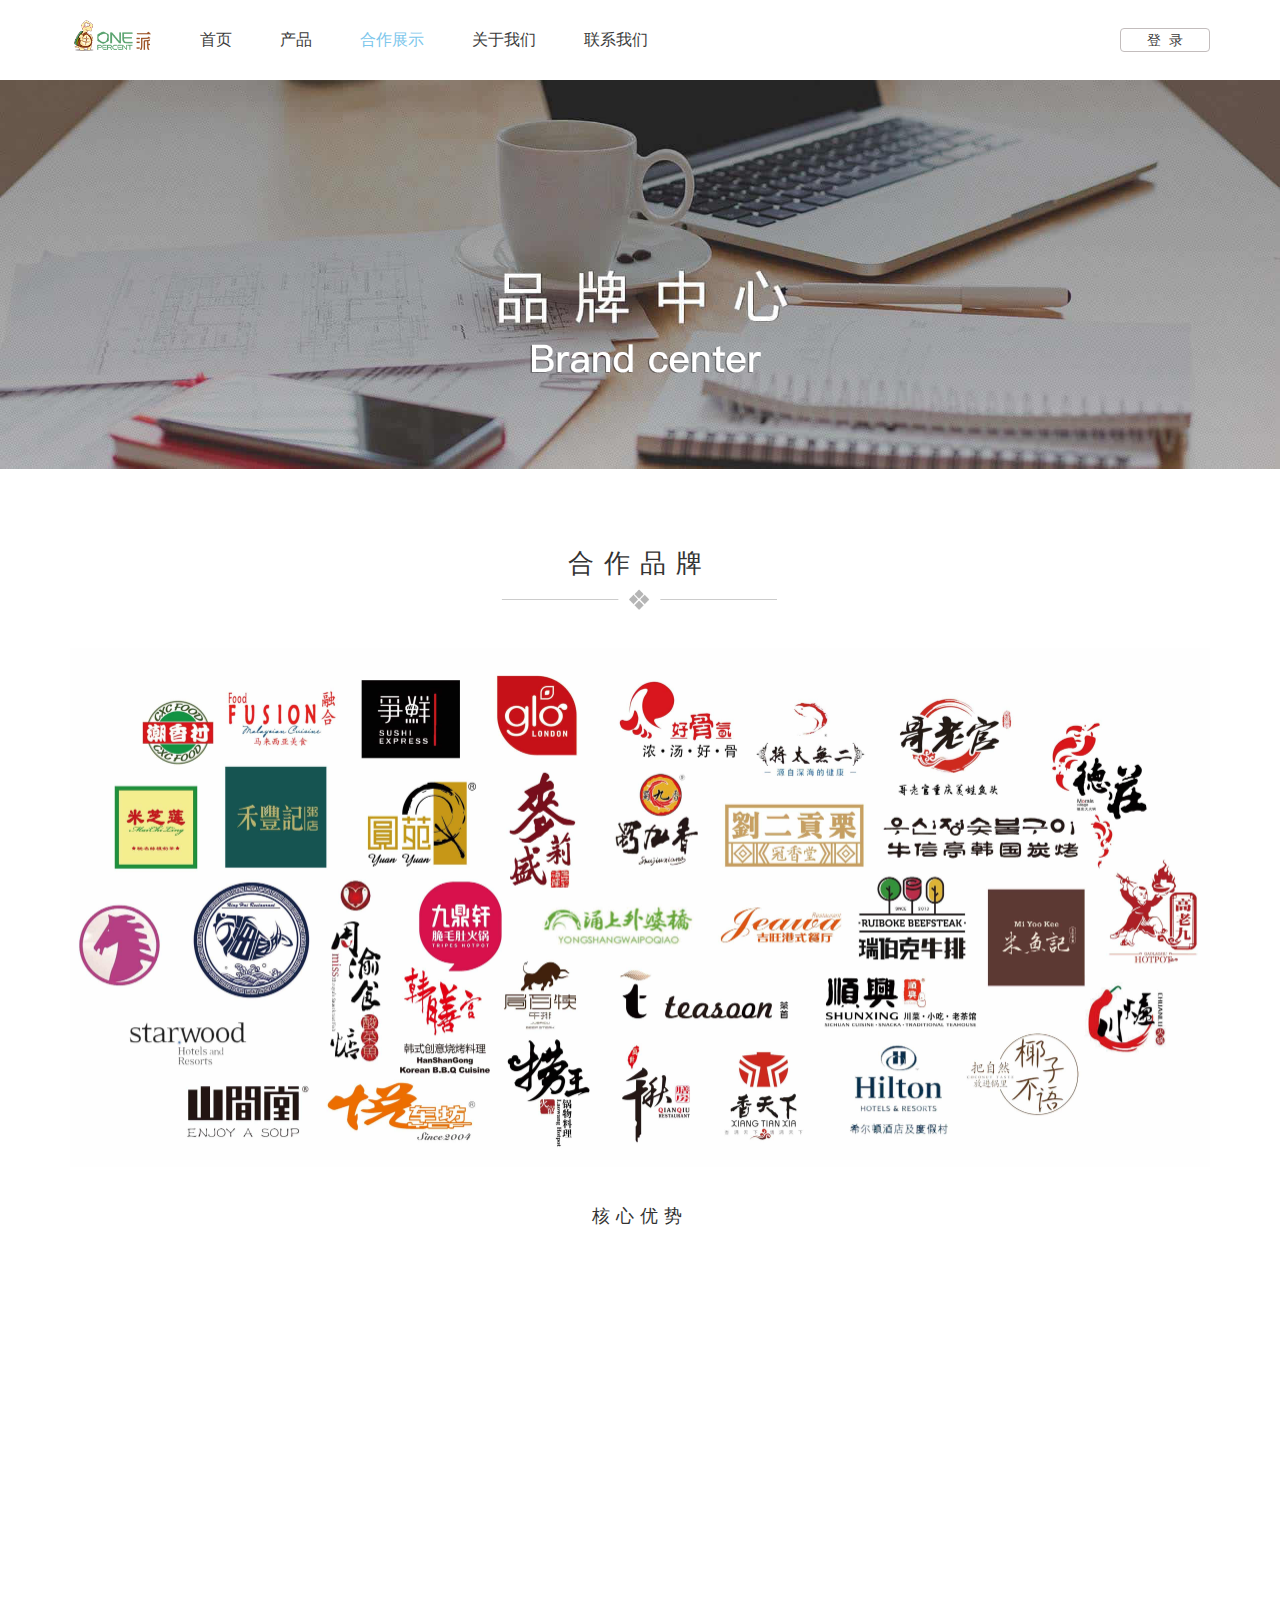
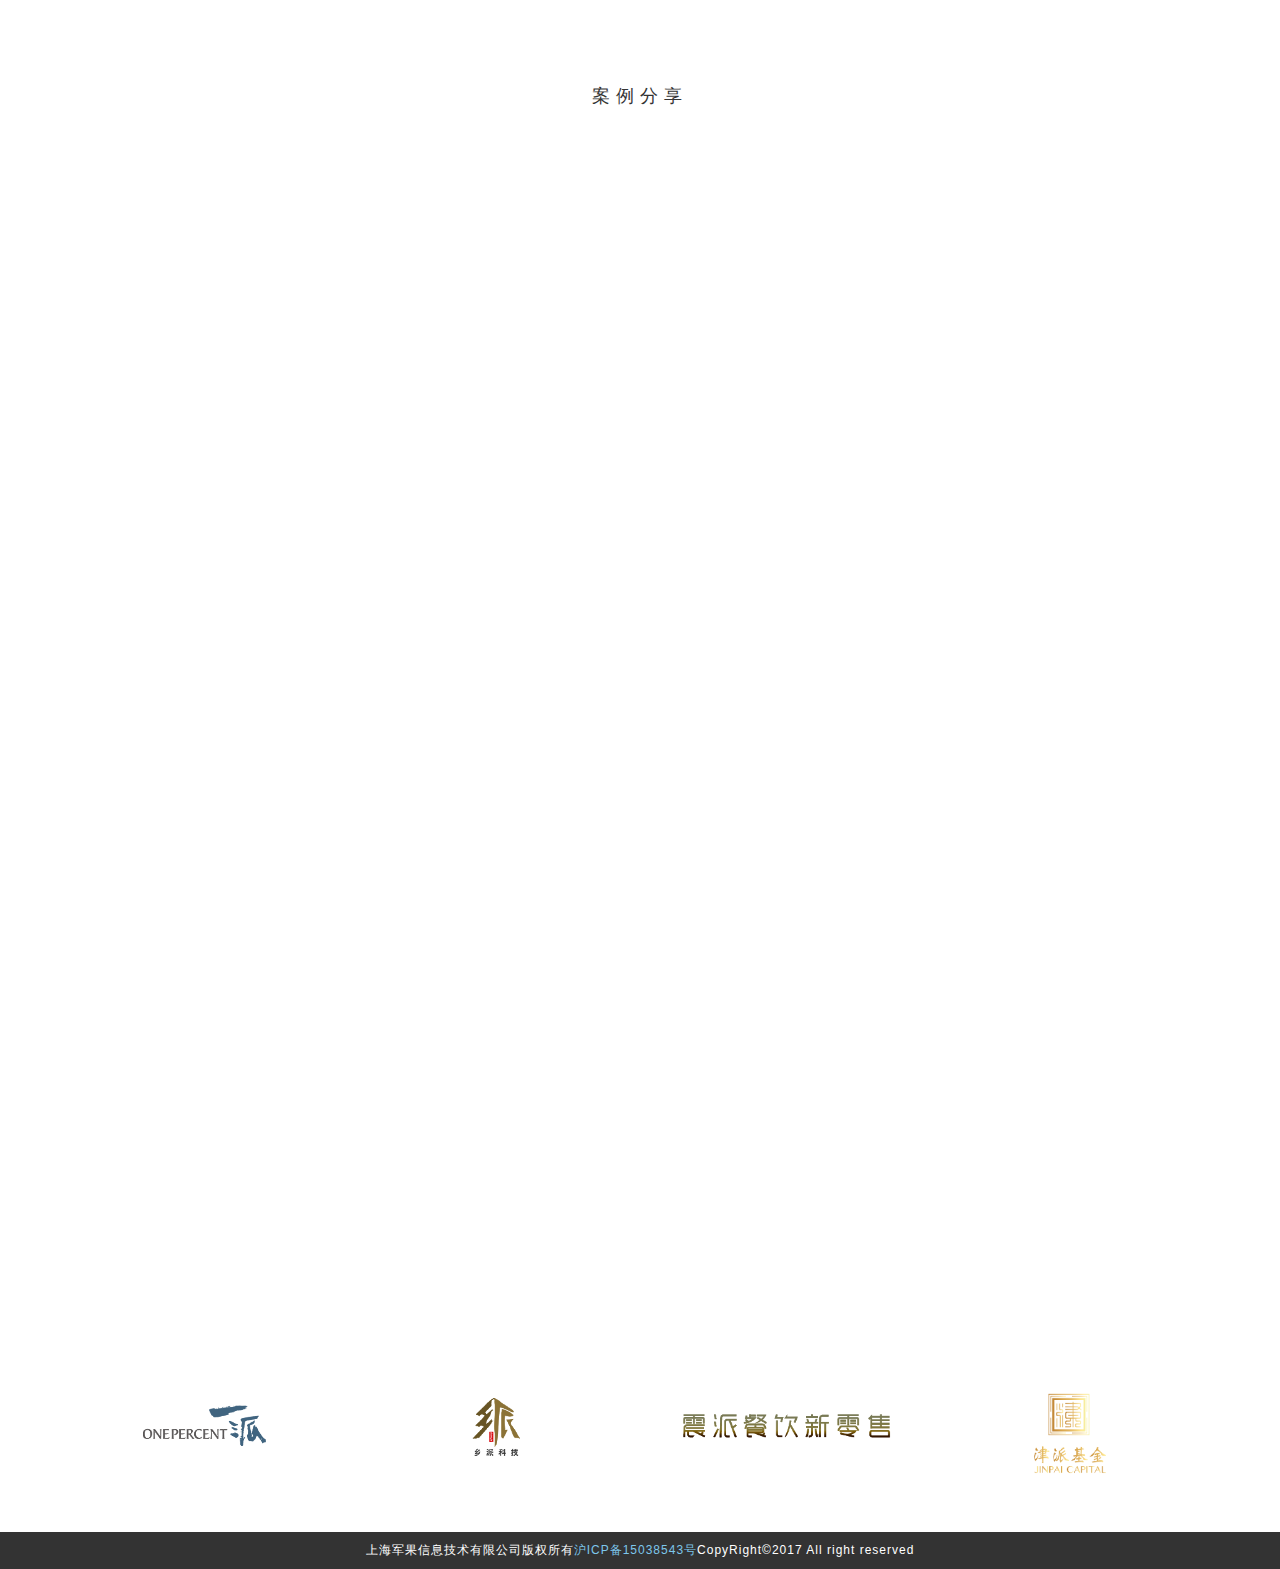
<file: brand.html>
<!DOCTYPE html>
<html>

	<head>
		<meta charset="utf-8">
		<meta http-equiv="X-UA-Compatible" content="IE=edge">
		<meta name="viewport" content="width=device-width, initial-scale=1">
		<title>OnePercent一派--生活服务行业会员营销管理专业品牌</title>
		<link href="css/bootstrap.css" rel="stylesheet">
		<link href="css/style.css" rel="stylesheet">
		<link href="css/animate.css" rel="stylesheet">
		<link rel="stylesheet" href="iconfont/iconfont.css" />
		<!--[if lt IE 9]>
    <script src="http://cdn.bootcss.com/html5shiv/3.7.2/html5shiv.min.js"></script>
    <script src="http://cdn.bootcss.com/respond.js/1.4.2/respond.min.js"></script>
    <![endif]-->
	</head>

	<body>
		<div class="top-fix">
			<div class="container">
				<div class="navbar-header page-scroll collapse_btn">
					<button type="button" class="navbar-toggle collapsed pull-left" data-toggle="collapse" data-target="#navbar" aria-expanded="false" aria-controls="navbar">
                <span class="sr-only">Toggle navigation</span>
                <span class="icon-bar"></span>
                <span class="icon-bar"></span>
                <span class="icon-bar"></span>
            </button>
					<div id="logo1" class="logo pull-left" style="display:none;margin-left:25%">
						<img logo page-scroll src="images/logo.png">
					</div>
					<button class="pull-right login_btn" id="login"><a>登&nbsp;&nbsp;录</a></button>
				</div>
				<div id="logo2" class="logo pull-left">
					<img logo page-scroll src="images/logo.png">
				</div>
				<div class="collapse navbar-collapse" id="navbar">
					<ul class="nav navbar-nav">
						<li>
							<a class="page-scroll" href="index.html"><span class="navItemIcon iconfont" style="display:none">&#xe73a;</span>首页</a>
						</li>
						<li>
							<a class="page-scroll" href="product.html"><span class="navItemIcon iconfont" style="display:none">&#xe601;</span>产品</a>
						</li>
						<li class="current">
							<a class="page-scroll" href="brand.html"><span class="navItemIcon iconfont active" style="display:none">&#xe611;</span>合作展示</a>
						</li>
						<li>
							<a class="page-scroll" href="about.html"><span class="navItemIcon iconfont" style="display:none">&#xe600;</span>关于我们</a>
						</li>
						<li>
							<a class="page-scroll" href="contact.html"><span class="navItemIcon iconfont" style="display:none">&#xe61c;</span>联系我们</a>
						</li>
					</ul>
				</div>
			</div>
		</div>
		<section class="header">
			<div class="bg">
				<img src="images/brand-topBg.png" alt="">
			</div>
		</section>
		<section id="brand-cooperation">
			<div class="container">
				<div class="product-title W-he">
					<h3 class="text-center">合作品牌</h3>
					<div class="line-style text-center">
						<img src="images/line.png">
					</div>
				</div>
				<div class="brand-cooperation-logoWall wow fadeInUp">
					<img src="images/logo-bg.jpg" alt="">
				</div>
			</div>
		</section>
		<section id="case-appreciation">
			<div class="point-system W-topb W-topb" style="margin-top: 40px;">
				<h4 class="text-center">核心优势</h4>
			</div>
			<div class="container W-martop">
				<div class="col-md-6 col-xs-12 wow fadeInLeft W-letter">
					<div class="col-md-3 col-xs-3">
						<img src="images/W-icon1.png" />
					</div>
					<div class="col-md-9 col-xs-9">
						<h4>营销一体化快捷支付</h4>
						<p>
							将会员消费与营销充分绑定。通过扫码收银、优惠推送等将消费与营销场景融合。
						</p>
					</div>
				</div>
				<div class="col-md-6 col-xs-12 wow fadeInRight W-letter">
					<div class="col-md-3 col-xs-3">
						<img src="images/W-icon2.png" />
					</div>
					<div class="col-md-9 col-xs-9">
						<h4>智能营销服务系统</h4>
						<p>
							丰富的营销场景与营销策略，智能的营销运营服务。商户可依据自身需求进行会员营销服务。
						</p>
					</div>
				</div>

				<div class="col-md-6 col-xs-12 wow fadeInLeft W-letter">
					<div class="col-md-3 col-xs-3">
						<img src="images/W-icon3.png" />
					</div>
					<div class="col-md-9 col-xs-9">
						<h4>众多的营销流量入口</h4>
						<p>
							系统提供丰富的流量入口，收集会员信息，实现与会员的交互。如在线支付、智能WiFi、外卖、H5轻应用等。
						</p>
					</div>
				</div>
				<div class="col-md-6 col-xs-12 wow fadeInRight W-letter">
					<div class="col-md-3 col-xs-3">
						<img src="images/W-icon4.png" />
					</div>
					<div class="col-md-9 col-xs-9">
						<h4>专业运营支撑服务</h4>
						<p>
							有专业的营销策划与运营团队，可为商户提供精心的会员营销策划与实施服务。7*12小时一对一客服全程在线服务。
						</p>
					</div>
				</div>

				<div class="col-md-6 col-xs-12 wow fadeInLeft W-letter">
					<div class="col-md-3 col-xs-3">
						<img src="images/W-icon5.png" />
					</div>
					<div class="col-md-9 col-xs-9">
						<h4>丰富跨界合作营销经验</h4>
						<p>
							通过流量互导，会员互换实现双方平台双赢。
						</p>
					</div>
				</div>
				<div class="col-md-6 col-xs-12 wow fadeInRight W-letter">
					<div class="col-md-3 col-xs-3">
						<img src="images/W-icon6.png" />
					</div>
					<div class="col-md-9 col-xs-9">
						<h4>开放兼容的平台架构</h4>
						<p>
							系统具有良好的开放性与兼容性，可提供定制化的解决方案，方便数据的整合和管理。
						</p>
					</div>
				</div>
			</div>
			<div class="point-system W-topb W-topb" style="margin-top: 40px;">
				<h4 class="text-center">案例分享</h4>
			</div>
			<div class="W-anli">
				<div class="text-center W-an pull-left wow fadeInUp" style="background: url(images/an1.jpg) no-repeat;background-size: cover;">
					<div class="W-anb-chil">
						<h4 class="text-center W-annr-h">营销策划</h4>
						<p class="text-left W-annr">
							2017年7月13日－2017年7月20日，开业储值，充值88送30代金券，开业7天总储值额达156640。
						</p>
						<p class="text-left W-annr">
							2017年7月13日－2017年9月25日，累计2个月内消费超过2次的客人达到7930人，累计2个月内消费超过3次的客人达到4423人，累计2个月内消费超过4次的客人达到3854人。
						</p>
					</div>
					<div class="W-anb">
						<div class="text-center W-anlog">
							<img src="images/an1-log.png" class="W-an1" />
						</div>
						<p>
							上线时间：2017-7-13 <br /> 在线时长：2个月 <br /> 会员总量：23714
							<br /> 微信支付总额：1191992
							<br /> 储值总额：557328
							<br /> 优惠券发放：14389
							<br /> 优惠券核销：7135
						</p>
					</div>
				</div>

				<div class="text-center W-an pull-left wow fadeInUp" style="background: url(images/an2.jpg) no-repeat;background-size: cover;">
					<div class="W-anb-chil">
						<h4 class="text-center W-annr-h">营销策划</h4>
						<p class="text-left W-annr">
							2017年3月－2017年8月，鸳鸯锅底活动：鸳鸯壁合，在线抽奖赠送鸳鸯锅底+乳酸菌一瓶，总共发送2000份，使用1699份。
						</p>
						<p class="text-left W-annr">
							2017年8月－2017年10月，美食大转盘活动，18、28、38、48、58、68代金券任意抽活动，58元（满299可用）发送6328张，使用2879张，累计带来营业额1208707元。
						</p>
					</div>
					<div class="W-anb">
						<div class="text-center W-anlog">
							<img src="images/an2-log.png" class="W-an2">
						</div>
						<p>
							上线时间：2016-7-14 <br /> 合作时长：14个月
							<br /> 会员总量：137744
							<br /> 微信支付总额：27798140
							<br /> 支付宝消费总额：3343166
							<br /> 优惠券发放：127302
							<br /> 优惠券核销：14010
						</p>
					</div>
				</div>

				<div class="text-center W-an pull-left wow fadeInUp" style="background: url(images/an3.jpg) no-repeat;background-size: cover;">
					<div class="W-anb-chil">
						<h4 class="text-center W-annr-h">营销策划</h4>
						<p class="text-left W-annr">
							2016年12月5日－12月6日，周年庆疯狂转发券，A券7.8折不到24小时转发了11037张，B券100元周年代金券限量1000张全部领取，A券使用量1029张，B券使用量798张。带来直接营业额40万。
						</p>
						<p class="text-left W-annr">
							2017年3月1日－3月26日，午市疯狂转发券，A券午市7.8折一个月发送13084张， B券50元代金券限量1000张全部领取，A券使用量1350张，B券使用量830张，当月带来营业额43万。
						</p>
					</div>
					<div class="W-anb">
						<div class="text-center W-anlog">
							<img src="images/an3-log.png" class="W-an3" />
						</div>
						<p>
							上线时间：2015-11-29 <br /> 合作时长：22个月
							<br /> 会员总量：328285
							<br /> 微信支付总额：3017233
							<br /> 优惠券发放：6193556
							<br /> 优惠券核销：171436
						</p>
					</div>
				</div>

				<div class="text-center W-an pull-left wow fadeInUp" style="background: url(images/an4.jpeg) no-repeat;background-size: cover;">
					<div class="W-anb-chil">
						<h4 class="text-center W-annr-h">营销策划</h4>
						<p class="text-left W-annr">
							2017年5月11日－2017年5月22日，牛排买一送一限时活动券，总计发放5000张，使用2402张。
						</p>
						<p class="text-left W-annr">
							2017年5月24日－2017年7月24日，大转盘活动，赠送7款特色小吃单品兑换券，总计发放1400份，使用877份。
						</p>
					</div>
					<div class="W-anb">
						<div class="text-center W-anlog">
							<img src="images/an4-log.png" class="W-an4" />
						</div>
						<p>
							上线时间：2017-5-14 <br /> 合作时长：4个月
							<br /> 会员总量：12095
							<br /> 微信支付总额：235879
							<br /> 支付宝消费总额：26847
							<br /> 储值总额：102069
							<br /> 优惠券发放：43551
							<br /> 优惠券核销：5141
						</p>
					</div>
				</div>

				<div class="text-center W-an pull-left wow fadeInUp" style="background: url(images/an5.JPG) no-repeat;background-size: cover;">
					<div class="W-anb-chil">
						<h4 class="text-center W-annr-h">营销策划</h4>
						<p class="text-left W-annr">
							2016年9月1日－2016年10月31日，开卡送券，赠送20元代金券，总共发出22575张，总核销8625张。
						</p>
						<p class="text-left W-annr">
							2016年9月1日－2016年10月31日，疯狂转发券，a券18元茶饮兑换券，转发后10人领取任意煨汤5折券，a券发行量11239张，使用量898张，b券发行量725张，使用量678张，转换营业额10万以上。
						</p>
					</div>
					<div class="W-anb">
						<div class="text-center W-anlog">
							<img src="images/an5-log.png" class="W-an5" />
						</div>
						<p>
							上线时间：2016-9-1 <br /> 合作时长：12个月
							<br /> 会员总量：85680
							<br /> 微信支付总额：9241791
							<br /> 储值总额：59000
							<br /> 优惠券发放：105314
							<br /> 优惠券核销：15175
						</p>
					</div>
				</div>

				<div class="text-center W-an pull-left wow fadeInUp" style="background: url(images/an6.jpeg) no-repeat;background-size: cover;">
					<div class="W-anb-chil">
						<h4 class="text-center W-annr-h">营销策划</h4>
						<p class="text-left W-annr">
							2016年6月1日－10月31日，白金会员套餐998元，包含一年内无限次洗车、黑魔术度晶一套、漆面抛光还原一套、内饰护理一套，销售1100多套，带来直接消费100多万。
						</p>
						<p class="text-left W-annr">
							2016年6月1日－10月31日，钻石会员套餐1998元，包含一年内无限次洗车、黑魔术度晶加强版一套、漆面抛光还原一套、高级内饰护理一套，安博睿空调清洗一套，销售700多套，带来消费140多万。每一元营销费用回报率：1:45.78。
						</p>
					</div>
					<div class="W-anb">
						<div class="text-center W-anlog">
							<img src="images/an6-log.png" class="W-an6" />
						</div>
						<p>
							2016年6月会员系统正式上线 <br /> 当时门店数：上海14
							<br /> 现在门店数：上海16 <br /> 合作三个月，累计增加会员8823个
							<br /> 半年总储值额：200898元
							<br /> 半年总发券量：78220张
							<br /> 半年总销券量：6894张
						</p>
					</div>
				</div>

				<div class="text-center W-an pull-left wow fadeInUp" style="background: url(images/an7.jpeg) no-repeat;background-size: cover;">
					<div class="W-anb-chil">
						<h4 class="text-center W-annr-h">营销策划</h4>
						<p class="text-left W-annr">
							2016年11月1日－2016年11月15日，新店开业霸王餐，半个月转发助力5572次，极大提高商户知名度。
						</p>
						<p class="text-left W-annr">
							2016年9月1日－2016年10月31日，开卡赠送69元&39元优惠券各三张，总共发出20000多张核销核销5000多张，二次到店核销2000多张，两个月为商家带来至少80万的重复消费营业额。每一元营销费用回报率：1:38.02。
						</p>
					</div>
					<div class="W-anb">
						<div class="text-center W-anlog">
							<img src="images/an7-log.png" class="W-an7" />
						</div>
						<p>
							上线时间：2017-3-21 <br /> 合作时长：6个月
							<br /> 会员总量：15058
							<br /> 优惠券发放：29444
							<br /> 优惠券核销：11539
						</p>
					</div>
				</div>

				<div class="text-center W-an pull-left wow fadeInUp" style="background: url(images/an8.jpeg) no-repeat;background-size: cover;">
					<div class="W-anb-chil">
						<h4 class="text-center W-annr-h">营销策划</h4>
						<p class="text-left W-annr">
							2016年7月－2016年9月，会员大转盘活动，10元、15元、30元、40元、50元、66元代金券，总计发送3000张，使用1875张，带来营业额446250元。
						</p>
						<p class="text-left W-annr">
							2017年1月1日－2017年2月28日，推出幸福礼品卡，包含：送鱼1斤+果汁1扎、送鱼1斤（全天）、送口水鸡1份+酸梅汁1扎、送鱼1斤（宵夜），6家店总计发送3000张，在淡季带来营业额77万以上。
						</p>
					</div>
					<div class="W-anb">
						<div class="text-center W-anlog">
							<img src="images/an8-log.png" class="W-an8" />
						</div>
						<p>
							上线时间：2016-5-21 <br /> 合作时长：17个月
							<br /> 会员总量：224123
							<br /> 微信支付总额：4422007
							<br /> 优惠券发放：1010639
							<br /> 优惠券核销：79132
						</p>
					</div>
				</div>

				<div class="text-center W-an pull-left wow fadeInUp" style="background: url(images/an9.jpg) no-repeat;background-size: cover;">
					<div class="W-anb-chil">
						<h4 class="text-center W-annr-h">营销策划</h4>
						<p class="text-left W-annr">
							2016年11月－2016年12月，新用户开卡赠送8.6折食通海南通吃券，旗下6大品牌共享折扣，2个月发送10000张优惠券，使用6781张。
						</p>
						<p class="text-left W-annr">
							2017年1月1日－2017月8月31日，叶子不语海口旗舰店30元代金券（满100可用），累计发放10678张，使用2789张，累计带来营业额700039元。
						</p>
					</div>
					<div class="W-anb">
						<div class="text-center W-anlog">
							<img src="images/an9-log.png" class="W-an9" />
						</div>
						<p>
							上线时间：2016-11-28 <br /> 合作时长：10个月
							<br /> 会员总量：80298
							<br /> 微信支付总额：10729785
							<br /> 储值总额：1418304
							<br /> 优惠券发放：116243
							<br /> 优惠券核销：20420
						</p>
					</div>
				</div>
				<div style="clear: both;"></div>

			</div>

			<!--<div class="container" style="display: ;">
				<div class="brand-first">
					<div class="text-center brand-first-img">
						<img src="images/brand-first.png">
					</div>
					<div class="wow fadeInUp">
						<img src="images/brand-img-first.png" alt="">
					</div>
					<p class="wow fadeInLeft">周渝食惦于2014年9月创立，目前上海已有8家门店。品牌在菜系品类中声名远扬，并孵化出了高端酸菜鱼品牌望蓉城2016年年，周渝食惦于2014年9月创立，目前上海已有8家门店。品牌在菜系品类中声名远扬，并孵化出了高端酸菜鱼品牌“望蓉城”2016年年</p>
					<p class="wow fadeInRight">周渝食惦于2014年9月创立，目前上海已有8家门店。品牌在菜系品类中声名远扬，并孵化出了高端酸菜鱼品牌望蓉城2016年年，周渝食惦于2014年9月创立，目前上海已有8家门店。品牌在菜系品类中声名远扬，并孵化出了高端酸菜鱼品牌“望蓉城”2016年年</p>
				</div>
				<div class="brand-two">
					<div class="text-center brand-first-img">
						<img src="images/brand-two.png">
					</div>
					<div class="wow fadeInUp">
						<img src="images/brand-img-two.png" alt="">
					</div>
					<p class="wow fadeInLeft">吉旺港式茶餐厅成立于2004年，主要致力于为消费者们提供特色中餐、港式茶点，在同行中有很高的知名度，门店分布于长三角地区。原本消费人群为老年人，在同行中有很高的知名度，门店分布于长三角地区。</p>
					<p class="wow fadeInRight">吉旺港式茶餐厅成立于2004年，主要致力于为消费者们提供特色中餐、港式茶点，在同行中有很高的知名度，门店分布于长三角地区。原本消费人群为老年人，在同行中有很高的知名度，门店分布于长三角地区。</p>
				</div>
			</div>-->
		</section>
		<footer>
			<div class="container">
				<div class="row footer-logo text-center">
					<div class="col-sm-3 col-xs-6">
						<a href="index.html"><img src="images/footer-logo1.png" style="width:60%;margin-top:2%"></a>
					</div>
					<div class="col-sm-3 col-xs-6">
						<a href="http://www.xpinfo.net"><img src="images/footer-logo2.png" style="width:28%"></a>
					</div>
					<div class="col-sm-3 col-xs-6">
						<a href=""><img src="images/footer-logo3.png" style="width:90%;margin-top:6%"></a>
					</div>
					<div class="col-sm-3 col-xs-6">
						<a href=""><img src="images/W_jinpai.png" style="width:54%;margin-top: -12%;"></a>
					</div>
				</div>
			</div>
			<div class="footer-copyright text-center">
				上海军果信息技术有限公司版权所有<a style="color: #7dc7ec;text-decoration: none;" href="http://www.miitbeian.gov.cn/" target="_blank">沪ICP备15038543号</a>CopyRight©2017 All right reserved
			</div>
		</footer>
		<div id="loginPop" style="display: none">
			<div class="popUp">
			</div>
			<div class="pops">
				<div class="popUp-container">
					<h2>登录一派数据管理平台<img id='closeLogin' src='images/close.png'></h2>
					<div class="form">
						<div class='tips' style='display:none'>

						</div>
						<form>
							<div class="form-container">
								<input id="userName" class="input" type="text" placeholder="请输入用户名" />
								<p class='warn warningTipName'></p>
								<input id="pwd" class="input" type="password" placeholder="请输入密码" />
								<p class='warn warningTipPsd'></p>
								<div>
									<input id="remberPassword" type='checkbox' />
									<span style="line-height: 40px; height: 40px; font-size: 18px; color: #404344">记住密码</span> &nbsp;&nbsp;&nbsp;&nbsp;
									<input id="newVersion" type='checkbox' checked="checked" style="display: none" />
									<span style="line-height: 40px; height: 40px; font-size: 18px; color: #909090;display: none">新版系统</span>
								</div>
							</div>
							<div class='warn warningTip'>
							</div>
							<div class='btn-container'>
								<a href="javascript:void(0)" class="btn-blue" id="login_" class="btn btn-blue">登录</a>
							</div>
						</form>
					</div>
				</div>
			</div>
		</div>
		<script src="js/jquery-2.1.1.js"></script>
		<script src="js/bootstrap.min.js"></script>
		<script src="js/cookieUtils.js"></script>
		<script src="js/wow.min.js"></script>
		<script src="js/main.js"></script>
		<script>
			/*动画加载效果*/
			new WOW().init();

			$("#navbar li a").bind("click", function() {
				$("#navbar li").removeClass("current");
				$(this).parent().addClass("current");
			})
		</script>
	</body>

</html>
</file>
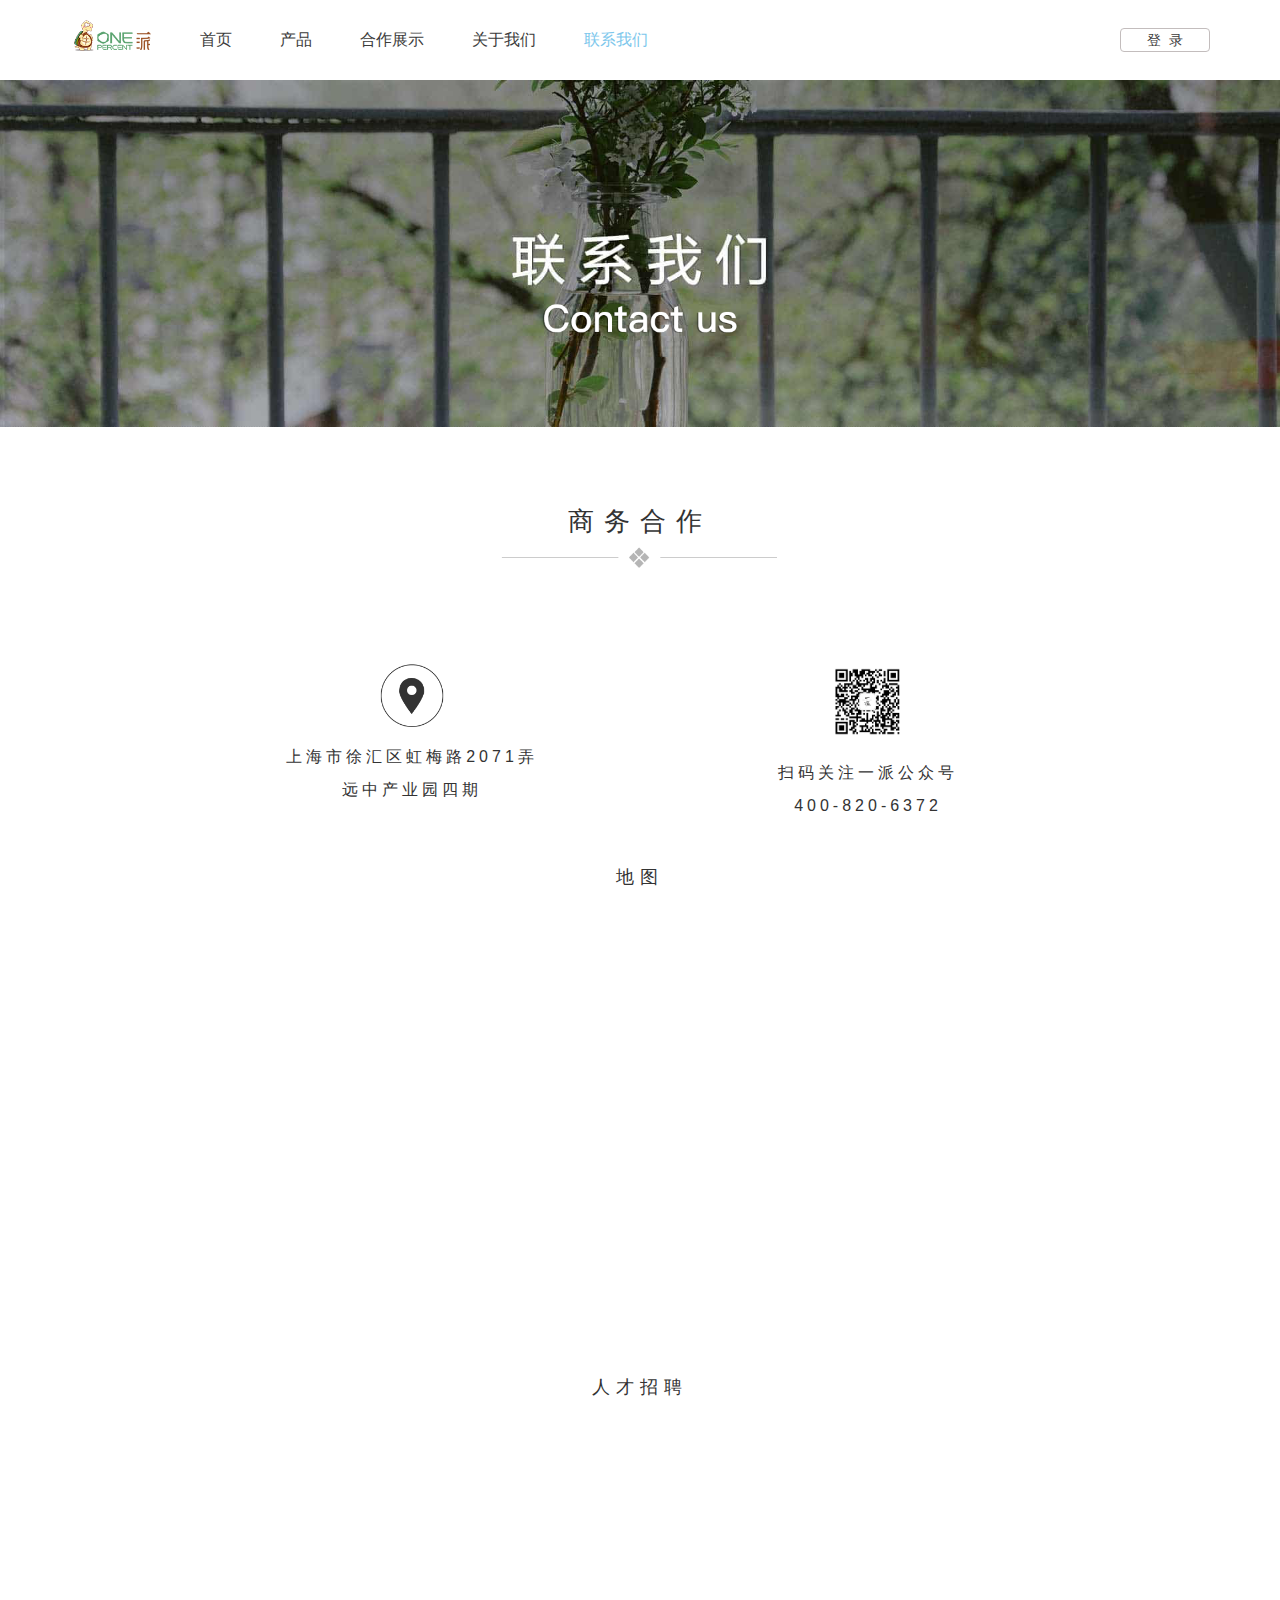
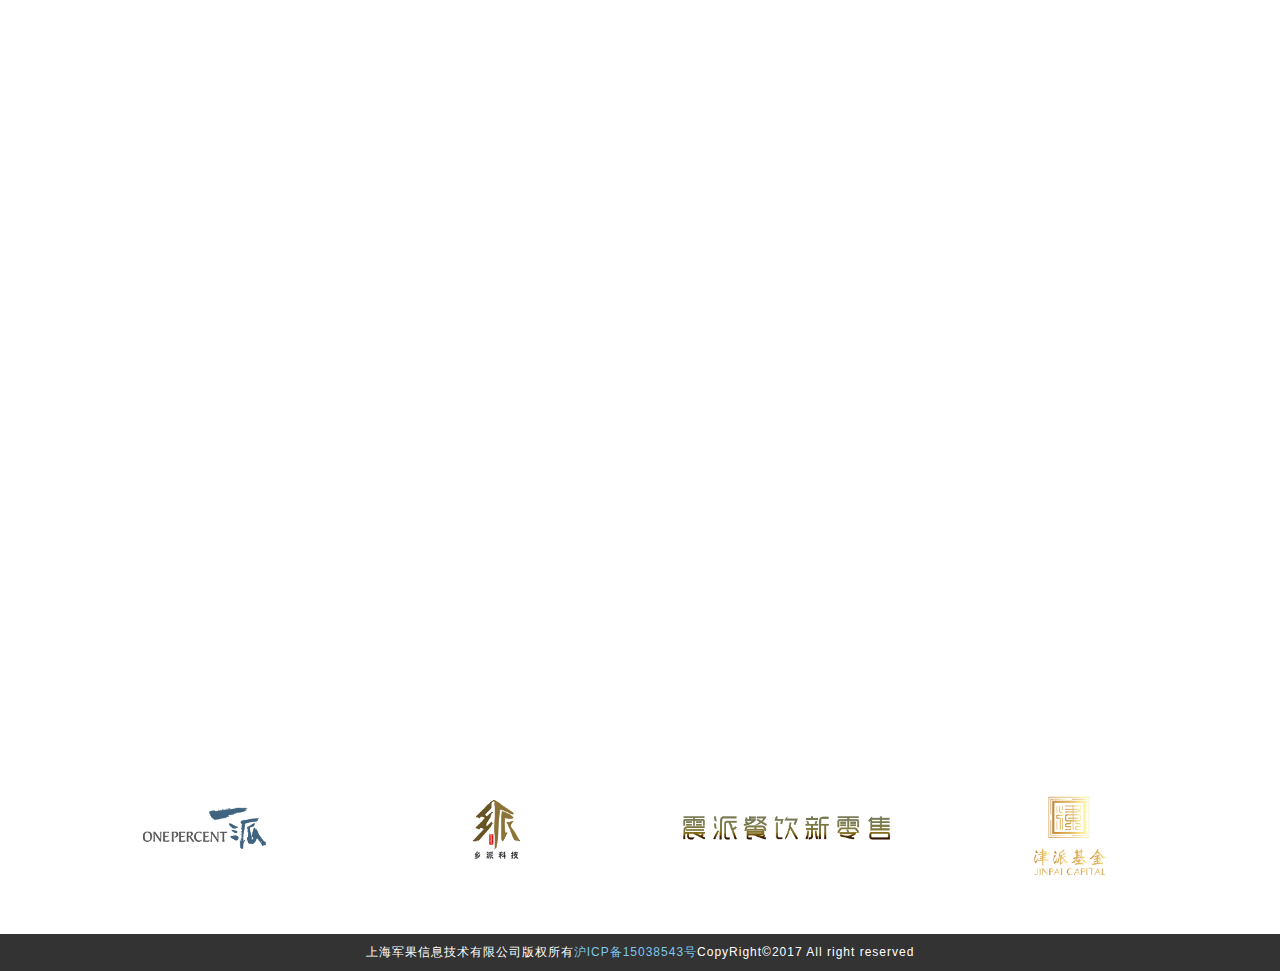
<file: contact.html>
<!DOCTYPE html>
<html>

	<head>
		<meta charset="utf-8">
		<meta http-equiv="X-UA-Compatible" content="IE=edge">
		<meta name="viewport" content="width=device-width, initial-scale=1">
		<title>OnePercent一派--生活服务行业会员营销管理专业品牌</title>
		<link href="css/bootstrap.css" rel="stylesheet">
		<link href="css/style.css" rel="stylesheet">
		<link href="css/animate.css" rel="stylesheet">
		<link rel="stylesheet" href="iconfont/iconfont.css" />
		<!--[if lt IE 9]>
    <script src="http://cdn.bootcss.com/html5shiv/3.7.2/html5shiv.min.js"></script>
    <script src="http://cdn.bootcss.com/respond.js/1.4.2/respond.min.js"></script>
    <![endif]-->
	</head>

	<body>
		<div class="top-fix">
			<div class="container">
				<div class="navbar-header page-scroll collapse_btn">
					<button type="button" class="navbar-toggle collapsed pull-left" data-toggle="collapse" data-target="#navbar" aria-expanded="false" aria-controls="navbar">
                <span class="sr-only">Toggle navigation</span>
                <span class="icon-bar"></span>
                <span class="icon-bar"></span>
                <span class="icon-bar"></span>
            </button>
					<div id="logo1" class="logo pull-left" style="display:none;margin-left:25%">
						<img logo page-scroll src="images/logo.png">
					</div>
					<button class="pull-right login_btn" id="login"><a>登&nbsp;&nbsp;录</a></button>
				</div>
				<div id="logo2" class="logo pull-left">
					<img logo page-scroll src="images/logo.png">
				</div>
				<div class="collapse navbar-collapse" id="navbar">
					<ul class="nav navbar-nav">
						<li>
							<a class="page-scroll" href="index.html"><span class="navItemIcon iconfont" style="display:none">&#xe73a;</span>首页</a>
						</li>
						<li>
							<a class="page-scroll" href="product.html"><span class="navItemIcon iconfont" style="display:none">&#xe601;</span>产品</a>
						</li>
						<li>
							<a class="page-scroll" href="brand.html"><span class="navItemIcon iconfont" style="display:none">&#xe611;</span>合作展示</a>
						</li>
						<li>
							<a class="page-scroll" href="about.html"><span class="navItemIcon iconfont" style="display:none">&#xe600;</span>关于我们</a>
						</li>
						<li class="current">
							<a class="page-scroll" href="contact.html"><span class="navItemIcon iconfont active" style="display:none">&#xe61c;</span>联系我们</a>
						</li>
					</ul>
				</div>
			</div>
		</div>
		<section class="header">
			<div class="bg">
				<img src="images/contact-top.png" alt="">
			</div>
		</section>
		<section>
			<div class="container">
				<div class="product-title">
					<h3 class="text-center">商务合作</h3>
					<div class="line-style text-center">
						<img src="images/line.png">
					</div>
				</div>
				<div class="row icon-list">
					<div class="col-md-6 text-center contact-icon wow fadeInLeft">
						<img src="images/contact-location.png" alt="">
						<p>上海市徐汇区虹梅路2071弄</p>
						<p>远中产业园四期</p>
					</div>
					<div class="col-md-6 text-center contact-icon wow fadeInRight">
						<!--<img src="images/contact-phone.png" alt="">
						<p>400－820－6372</p>-->
						<div class="text-center contact-core wow fadeInUp">
							<img src="images/core.png">
						</div>
						<div class="text-center contact-state wow fadeInUp">
							<p>扫码关注一派公众号</p>
						</div>
						<div class="phone-number">
							<p class="">400-820-6372</p>
						</div>
					</div>
				</div>
				<div class="point-system W-topb W-topb"  style="margin-top: 40px;">
					<h4 class="text-center">地图</h4>
				</div>
				<div id="allmap" class="wow fadeInUp">
				

				</div>
			</div>
		</section>
		<section>
			<div class="container">
				<div class="point-system W-topb W-topb"  style="margin-top: 40px;">
					<h4 class="text-center">人才招聘</h4>
				</div>
				<div class="join wow fadeInLeft">
					<div class="jion-us">
						<h4>岗位需求：营销策划经理（上海）</h4>
						<p>
							工作职责: <br />
							1、主动寻找并拜访客户，并完成销售指标。<br />
							2、根据客户需求，制定个性化的营销方案，与商家谈判并达成合作。<br />
							3、与客户保持良好沟通，实时把握客户需求，为客户提供主动、热情、满意、周到的服务。
						</p>
						<p>
							岗位要求： <br /> 
							1、有1年以上从事餐饮非餐饮／酒店旅行／房地产行业销售，特别是互联网行业的销售经验（若有美团，大众点评，雅座，去哪儿，携程，穷游等工作经验的优先考虑）。 <br />
							2、具有一定市场活动策划／地推活动组织／餐饮管理培训经验的人员。 <br />
							3、可以独立完成业绩，并且能够协助团队完成销售任务。
						</p>
						<p>
							薪资福利：<br /> 
							1、工资：基本薪资+交通补贴+绩效奖金+提成奖金<br /> 
							2、福利：国家法定节假日+公司各类福利+无限成长空间简历投递：<strong>hr@1paiclub.com</strong>	
						</p>
					</div>
				</div>
				<div class="join wow fadeInRight">
					<div class="jion-us">
						<h4>岗位需求：储备城市经理（全国）</h4>
						<p>
							工作职责: <br />
							1、了解并分析商户需求，协助销售拓展及维护新老商户，与各商户建立长期稳定的商户关系，并不断开拓业务渠道；<br />
							2、当地业务团队的日常管理工作，了解并根据商户需求，并结合消费者消费动向，制定个性化营销方案，与商户谈判并达成合作；<br />
							3、执行公司的销售策略及政策，达成团队业绩目标；<br />
							4、充分挖掘自身工作潜力，收集一线营销信息、用户意见、当地市场信息、竞争对手信息等，对公司提出参考意见，并树立企业形象<br />
							5、提升团队战斗力，完成公司每月业绩目标，培养团队成员精英化。<br />
						</p>
						<p>
							岗位要求： <br /> 
							1、大专及以上学历，18-35周岁，性别不限；<br />
							2、三年以上优秀销售经验，一年以上团队管理经验；<br />
							3、具备较强的人际沟通能力，及逻辑思维能力，具备在较强压力下出色完成任务的能力，有强烈的成功欲望和企图心；<br />
						</p>
						<p>
							薪资福利：<br /> 
							1、薪资待遇：底薪+五险一金+管理奖金+提成奖金<br />
							2、福利：国家法定节假日+公司各类福利+无限成长空间简历投递：<strong>hr@1paiclub.com</strong>
						</p>
					</div>
				</div>
			</div>
		</section>
		<footer>
			<div class="container">
				<div class="row footer-logo text-center">
					<div class="col-sm-3 col-xs-6">
						<a href="index.html"><img src="images/footer-logo1.png" style="width:60%;margin-top:2%"></a>
					</div>
					<div class="col-sm-3 col-xs-6">
						<a href="http://www.xpinfo.net"><img src="images/footer-logo2.png" style="width:28%"></a>
					</div>
					<div class="col-sm-3 col-xs-6">
						<a href=""><img src="images/footer-logo3.png" style="width:90%;margin-top:6%"></a>
					</div>
					<div class="col-sm-3 col-xs-6">
						<a href=""><img src="images/W_jinpai.png" style="width:54%;margin-top: -12%;"></a>
					</div>
				</div>
			</div>
			<div class="footer-copyright text-center">
				上海军果信息技术有限公司版权所有<a style="color: #7dc7ec;text-decoration: none;" href="http://www.miitbeian.gov.cn/" target="_blank">沪ICP备15038543号</a>CopyRight©2017 All right reserved
			</div>
		</footer>
		<div id="loginPop" style="display: none">
			<div class="popUp">
			</div>
			<div class="pops">
				<div class="popUp-container">
					<h2>登录一派数据管理平台<img id='closeLogin' src='images/close.png'></h2>
					<div class="form">
						<div class='tips' style='display:none'>

						</div>
						<form>
							<div class="form-container">
								<input id="userName" class="input" type="text" placeholder="请输入用户名" />
								<p class='warn warningTipName'></p>
								<input id="pwd" class="input" type="password" placeholder="请输入密码" />
								<p class='warn warningTipPsd'></p>
								<div>
									<input id="remberPassword" type='checkbox' />
									<span style="line-height: 40px; height: 40px; font-size: 18px; color: #404344">记住密码</span> &nbsp;&nbsp;&nbsp;&nbsp;
									<input id="newVersion" type='checkbox' checked="checked" style="display: none" />
									<span style="line-height: 40px; height: 40px; font-size: 18px; color: #909090;display: none">新版系统</span>
								</div>
							</div>
							<div class='warn warningTip'>
							</div>
							<div class='btn-container'>
								<a href="javascript:void(0)" class="btn-blue" id="login_" class="btn btn-blue">登录</a>
							</div>
						</form>
					</div>
				</div>
			</div>
		</div>
		<script type="text/javascript" src="http://api.map.baidu.com/api?v=2.0&ak=rcDmW3ROAQeZnas0GMjiDgucezjPqX1x"></script>
		<script src="js/jquery-2.1.1.js"></script>
		<script src="js/bootstrap.min.js"></script>
		<script src="js/cookieUtils.js"></script>
		<script src="js/wow.min.js"></script>
		<script src="js/main.js"></script>
		<script>
			/*动画加载效果*/
			new WOW().init();

			/*百度地图API功能*/
			var map = new BMap.Map("allmap");
			var point = new BMap.Point(121.398328, 31.178221);
			var marker = new BMap.Marker(point); // 创建标注
			map.centerAndZoom(point, 15);
			var myIcon = new BMap.Icon("./images/loc-icon.png", new BMap.Size(24, 30), {
				offset: new BMap.Size(10, 25)
			});
			var marker = new BMap.Marker(point, {
				icon: myIcon
			});
			map.addOverlay(marker)
			var opts = {
				width: 200, // 信息窗口宽度
				height: 100, // 信息窗口高度
				title: "远中产业园四期", // 信息窗口标题
				enableMessage: true, //设置允许信息窗发送短息
				message: "上海市徐汇区虹梅路2071弄"
			}
			var infoWindow = new BMap.InfoWindow("地址：上海市徐汇区虹梅路2071弄", opts); // 创建信息窗口对象
			marker.addEventListener("click", function() {
				map.openInfoWindow(infoWindow, point); //开启信息窗口
			});

			$("#navbar li a").bind("click", function() {
				$("#navbar li").removeClass("current");
				$(this).parent().addClass("current");
			})
		</script>
	</body>

</html>
</file>
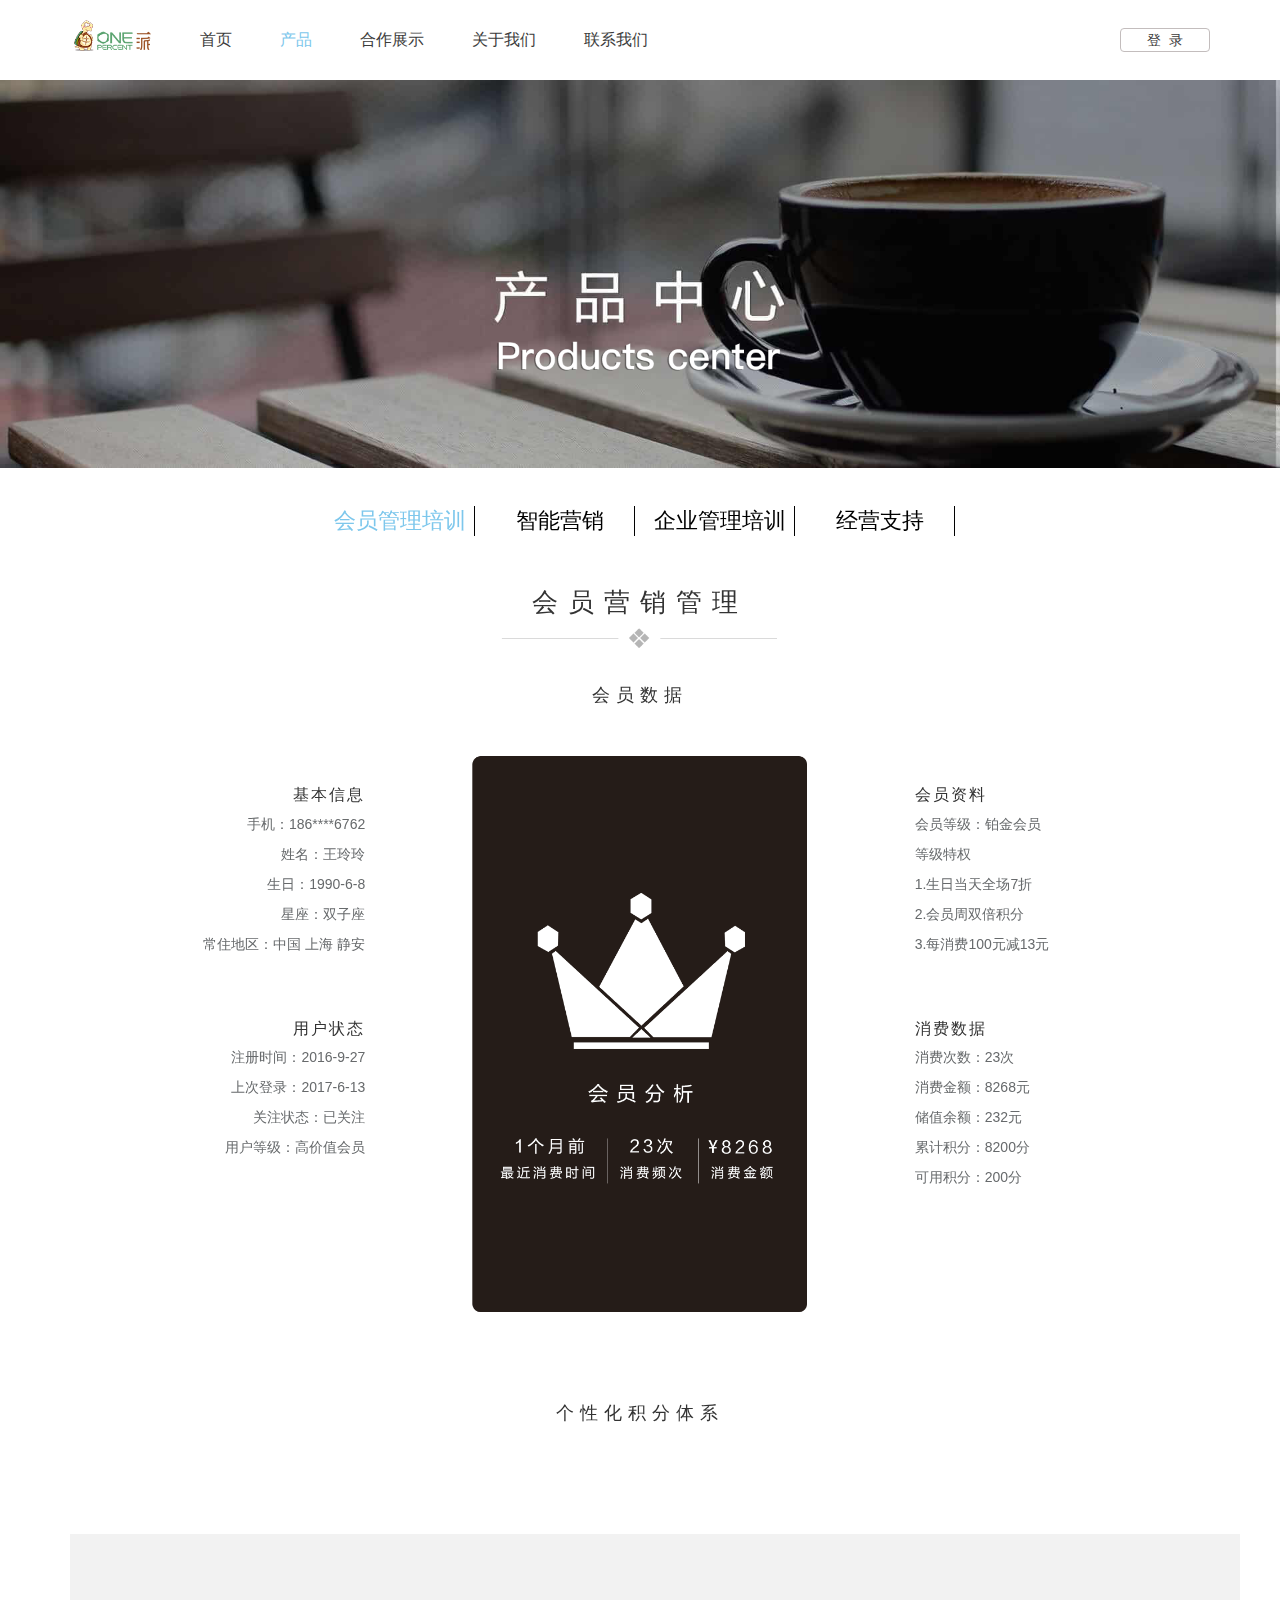
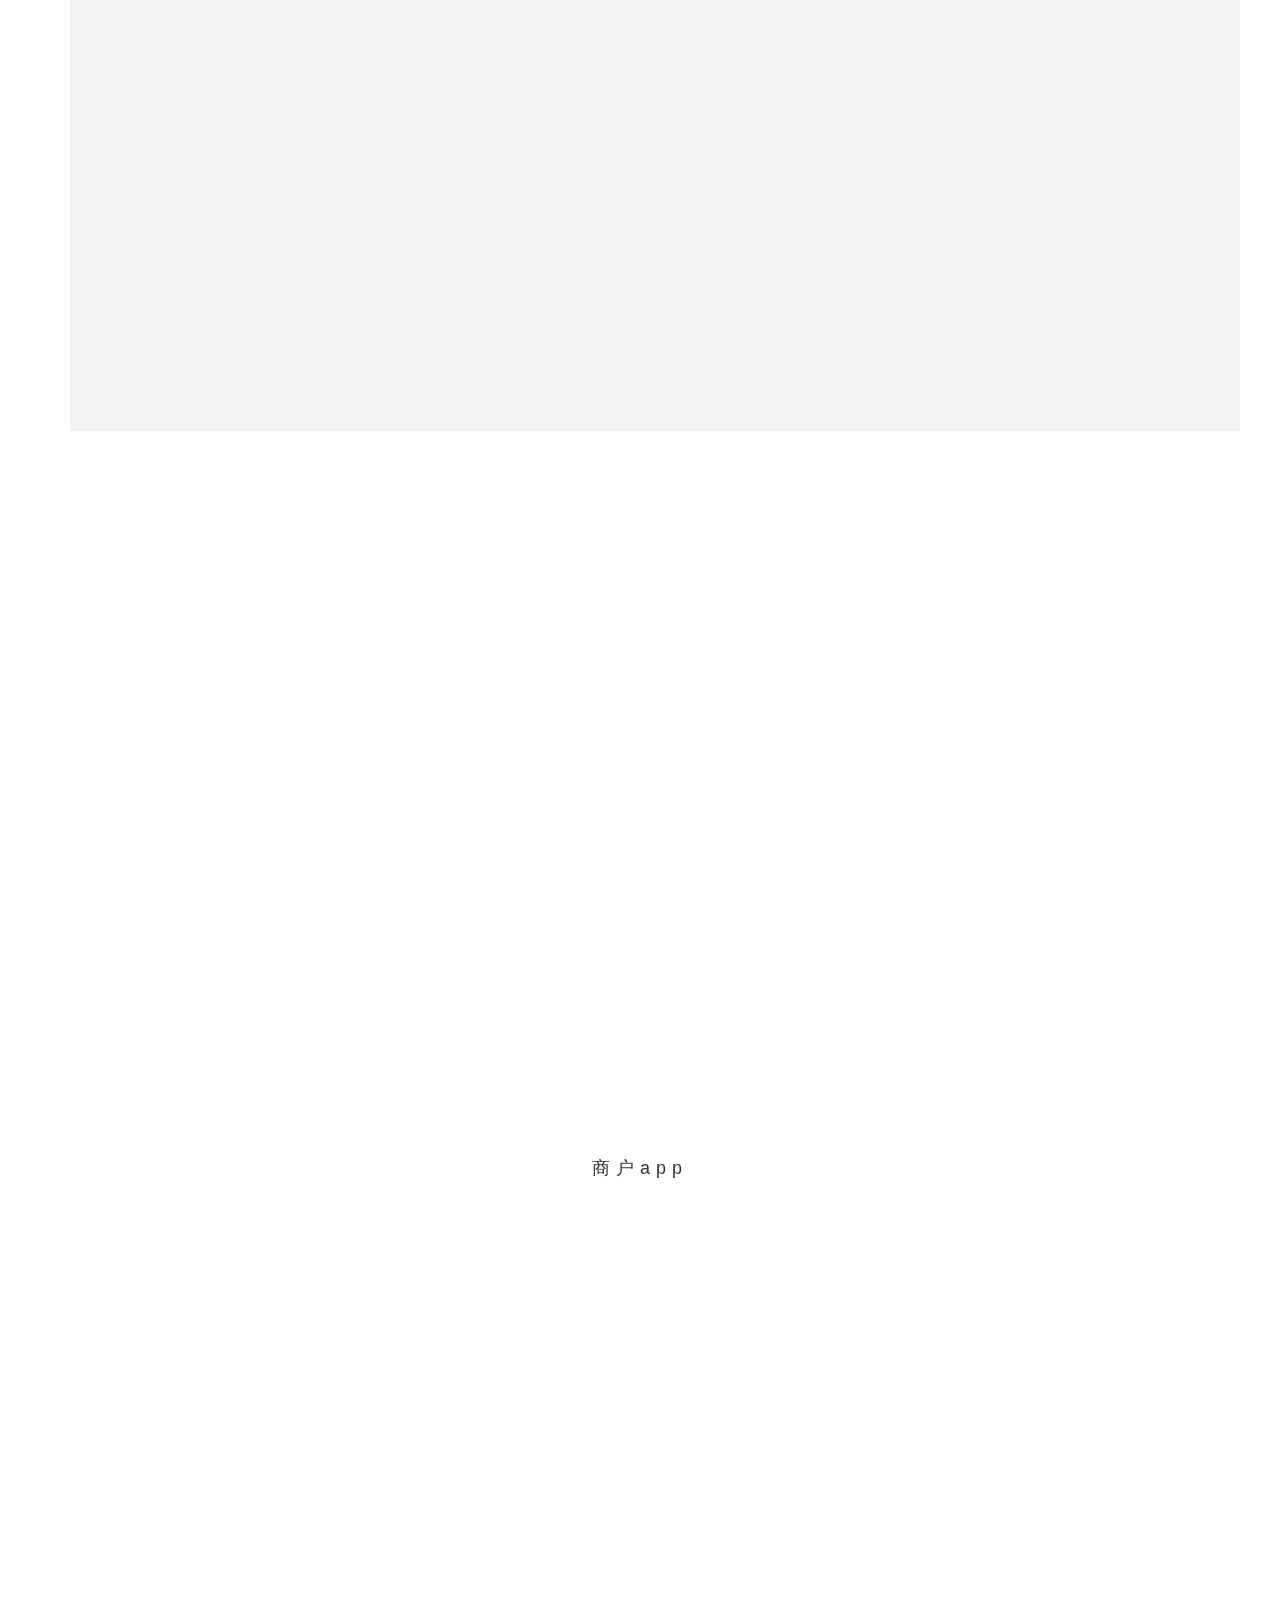
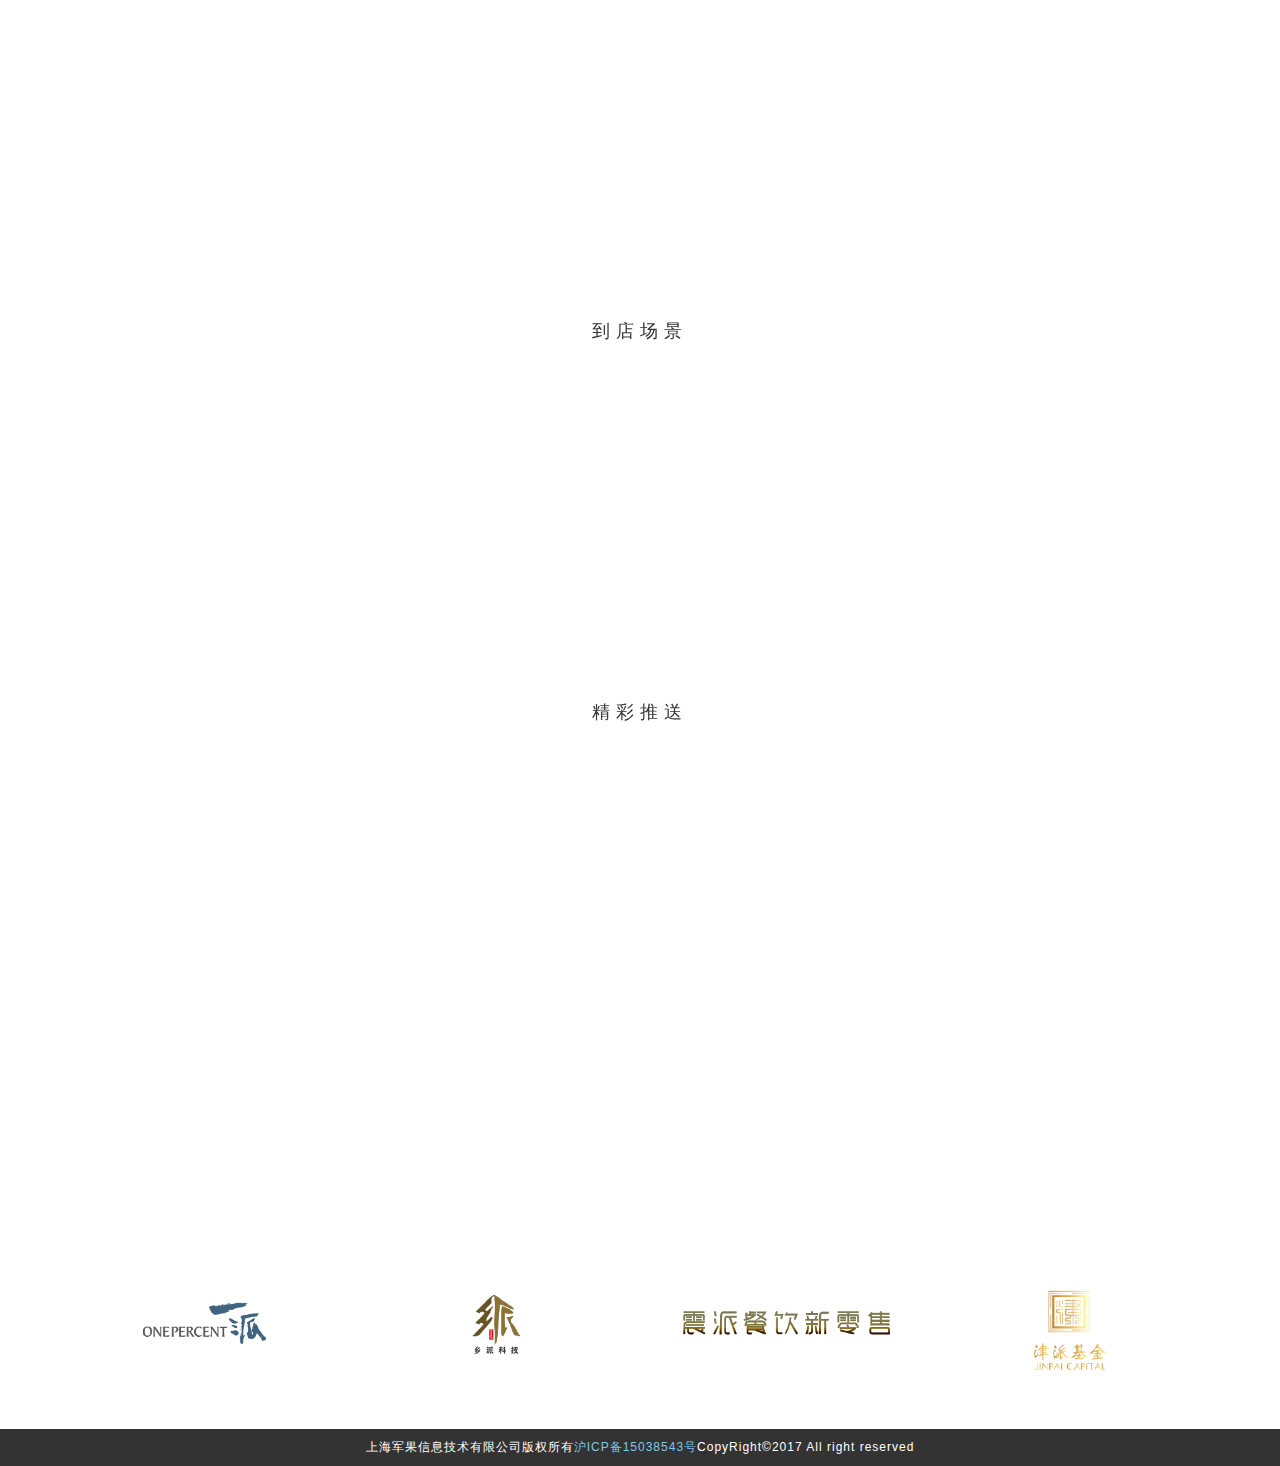
<file: product.html>
<!DOCTYPE html>
<html>

	<head>
		<meta charset="utf-8">
		<meta http-equiv="X-UA-Compatible" content="IE=edge">
		<meta name="viewport" content="width=device-width, initial-scale=1">
		<title>OnePercent一派--生活服务行业会员营销管理专业品牌</title>
		<link href="css/bootstrap.css" rel="stylesheet">
		<link rel="stylesheet" href="css/swiper-3.4.1.min.css" />
		<link href="css/style.css" rel="stylesheet">
		<link href="css/animate.css" rel="stylesheet">
		<link rel="stylesheet" href="iconfont/iconfont.css" />
		<!--[if lt IE 9]>
	    <script src="http://cdn.bootcss.com/html5shiv/3.7.2/html5shiv.min.js"></script>
	    <script src="http://cdn.bootcss.com/respond.js/1.4.2/respond.min.js"></script>
	    <![endif]-->
	</head>

	<body>
		<div class="top-fix">
			<div class="container">
				<div class="navbar-header page-scroll collapse_btn">
					<button type="button" class="navbar-toggle collapsed pull-left" data-toggle="collapse" data-target="#navbar" aria-expanded="false" aria-controls="navbar">
                <span class="sr-only">Toggle navigation</span>
                <span class="icon-bar"></span>
                <span class="icon-bar"></span>
                <span class="icon-bar"></span>
            </button>
					<div id="logo1" class="logo pull-left" style="display:none;margin-left:25%">
						<img logo page-scroll src="images/logo.png">
					</div>
					<button class="pull-right login_btn" id="login"><a>登&nbsp;&nbsp;录</a></button>
				</div>
				<div id="logo2" class="logo pull-left">
					<img logo page-scroll src="images/logo.png">
				</div>
				<div class="collapse navbar-collapse" id="navbar">
					<ul class="nav navbar-nav">
						<li>
							<a class="page-scroll" href="index.html"><span class="navItemIcon iconfont" style="display:none">&#xe73a;</span>首页</a>
						</li>
						<li class="current">
							<a class="page-scroll" href="product.html"><span class="navItemIcon iconfont active" style="display:none">&#xe601;</span>产品</a>
						</li>
						<li>
							<a class="page-scroll" href="brand.html"><span class="navItemIcon iconfont" style="display:none">&#xe611;</span>合作展示</a>
						</li>
						<li>
							<a class="page-scroll" href="about.html"><span class="navItemIcon iconfont" style="display:none">&#xe600;</span>关于我们</a>
						</li>
						<li>
							<a class="page-scroll" href="contact.html"><span class="navItemIcon iconfont" style="display:none">&#xe61c;</span>联系我们</a>
						</li>
					</ul>
				</div>
			</div>
		</div>
		<section class="header">
			<div class="bg">
				<img src="images/product-bg.png" alt="">
			</div>
		</section>
		<div class="swiper-container swiper-container1">
			<div class="swiper-wrapper">
				<div class="swiper-slide">
					<!--<section>-->
					<div class="container">
						<div class="product-title">
							<h3 class="text-center">会员营销管理</h3>
							<div class="line-style text-center">
								<img src="images/line.png">
							</div>
						</div>
						<div class="member-data">
							<h4 class="text-center">会员数据</h4>
							<div class="row">
								<div class="col-md-4 wow fadeInLeft member-left W-zi-right">
									<div class="m-t">
										<h5>基本信息</h5>
										<p>手机：186****6762</p>
										<p>姓名：王玲玲</p>
										<p>生日：1990-6-8</p>
										<p>星座：双子座</p>
										<p>常住地区：中国 上海 静安</p>
									</div>
									<div class="m-c">
										<h5>用户状态</h5>
										<p>注册时间：2016-9-27</p>
										<p>上次登录：2017-6-13</p>
										<p>关注状态：已关注</p>
										<p>用户等级：高价值会员</p>
									</div>
								</div>
								<div class="col-md-4 text-center wow zoomIn member-c" style="display:inline-block">
									<img class="img-responsive" src="images/product-vip.png">
								</div>
								<div class="col-md-4 wow fadeInRight member-right W-zi-left">
									<div class="m-t">
										<h5>会员资料</h5>
										<p>会员等级：铂金会员</p>
										<p>等级特权</p>
										<p>1.生日当天全场7折</p>
										<p>2.会员周双倍积分</p>
										<p>3.每消费100元减13元</p>
									</div>
									<div class="m-c">
										<h5>消费数据</h5>
										<p>消费次数：23次</p>
										<p>消费金额：8268元</p>
										<p>储值余额：232元</p>
										<p>累计积分：8200分</p>
										<p>可用积分：200分</p>
									</div>
								</div>
							</div>
						</div>
						<div class="point-system">
							<h4 class="text-center">个性化积分体系</h4>
							<div class="bg-color">
								<div class="container">
									<div class="row point-text" style="background: rgb(242,242,242);">
										<div class="col-md-4 text-center wow fadeInLeft point-text-m">
											<img class="responsive-img" src="images/p-t-l.png">
											<h5>积分抵现</h5>
										</div>
										<div class="col-md-4 text-center wow zoomIn point-text-m">
											<img class="responsive-img" src="images/p-t-c.png">
											<h5>积分兑换</h5>
										</div>
										<div class="col-md-4 text-center wow fadeInRight point-text-m">
											<img class="responsive-img" src="images/p-t-z.png">
											<h5>积分升级</h5>
										</div>
									</div>
								</div>
							</div>
							<!--<div class="container point-text" style="margin-top:50px">
			                <div class="col-md-4 text-center wow fadeInLeft">
			                    <h5>积分抵现</h5>
			                </div>
			                <div class="col-md-4 text-center wow zoomIn">
			                    <h5>积分兑换</h5>
			                </div>
			                <div class="col-md-4 text-center wow fadeInRight">
			                    <h5>积分升级</h5>
			                </div>
			            </div>-->
							<div class="container1" style="margin-top:80px">
								<div class="row">
									<div class="col-sm-6 text-center wow fadeInLeft">
										<img class="responsive-img" src="images/p-b-l.png">
									</div>
									<div class="col-sm-6 text-center wow zoomIn">
										<img class="responsive-img" src="images/p-b-c.png">
									</div>
								</div>
								<div class="row point-text">
									<div class="col-md-12 text-center wow fadeInLeft">
										<h5>电子储值卡</h5>
									</div>
								</div>
							</div>
						</div>

						<div class="point-system">
							<h4 class="text-center">商户app</h4>
							<div class="container">
								<div class="text-center wow fadeInUp W-img">
									<img src="images/W-shang1.gif" />
								</div>
							</div>
						</div>

						<div class="point-system">
							<h4 class="text-center">到店场景</h4>
							<div class="container">
								<div class="text-center wow fadeInUp W-img2">
									<img src="images/W-menu-icon1.png" />
								</div>
							</div>
						</div>

						<div class="point-system">
							<h4 class="text-center">精彩推送</h4>
						</div>
						<div class="container">
							<div class="col-md-6 col-xs-12 col-sm-6 wow fadeInLeft W-letter">
								<h4>会员组识别</h4>
								<p>通过会员的到店消费、营销活动参与等交互信息，进行会员组识别。得到高价值会员、高潜质会员等。</p>
								<br />
								<h4>会员组营销策略</h4>
								<p>依据会员组，进行分组会员营销。如回馈高价值会员、挖掘高潜能会员、提升低价值会员等。</p>
								<br />
								<h4>精准优惠推送内容</h4>
								<p>如优惠券，买单折扣，奖品等配置。利用平台提供的丰富模块编写营销短信或推送内容。</p>
								<br />
								<h4>精准推送渠道与反馈</h4>
								<p>利用微信、短信、智能WIFI提醒等方式向特定会员推送优惠，同时统计会员反馈，如优惠券领券量，曝光次数等。</p>
							</div>
							<div class="clo-md-6 wow col-xs-12 col-sm-6 fadeInUp">
								<div class="W-san">
									<img src="images/W-pyramid.png" width="85%" />
								</div>
							</div>
						</div>
					</div>

					<!--</section>-->

				</div>
				<div class="swiper-slide">
					<section>
						<div class="container">
							<div class="product-title">
								<h3 class="text-center">智能营销</h3>
								<div class="line-style text-center">
									<img src="images/line.png">
								</div>
							</div>
							<div class="member-data">
								<h4 class="text-center">营销四剑客</h4>
								<div class="swiper-container swiper-container2">
									<div class="swiper-wrapper swiper-wrapper2">
										<div class="swiper-slide swiper-slide1 text-center">
											<div class="col-md-6">
												<img src="images/W-f1.jpg" alt="" />
											</div>
											<div class="col-md-6">
												<img src="images/W-f2.jpg" alt="" />
											</div>
										</div>
										<div class="swiper-slide swiper-slide2">
											<div class="col-md-5 W-leftj  col-sm-6 col-md-6">
												<img src="images/W-li.jpg" />
											</div>
											<div class="col-md-5  col-sm-6 col-md-6">
												<div class="col-md-4 W-jian2 col-xs-5">
													<img src="images/W-liG.jpg" />
												</div>
												<div class="col-md-8 W-jian2 col-xs-7" style="padding: 0px 0px;">
													<p>
														商户后台配置礼品卡内容，可组合余额积分、优惠券与一张卡之中，供商家打印实体卡线下销售，同时生成礼品卡链接供用户在线购买
													</p>
												</div>
												<div class="clearfix"></div>
												<div class="col-md-4 col-xs-5">
													<img src="images/W-liC.jpg" />
												</div>
												<div class="col-md-8 col-xs-7" style="padding: 0px 0px;">
													<p>
														1、企业客户送礼，内含储值余额、积分等<br /> 2、老会员年度回馈，如“幸福卡”，内含菜品组合兑换券，抵扣券
														<br /> 3、时令实物售卖，如粽子卡、大闸蟹卡等
													</p>
												</div>
											</div>
										</div>
										<div class="swiper-slide">
											<div class="col-md-5 W-la">
												<p class="W-h-p text-center">
													辣府红包<br /> 两周页面打开次数15万 + <br /> 游戏运营次数40万 + <br /> 活动页面浏览次数50万 + <br /> 收集目标用户信息4万 +<br />
													<strong>体验</strong>
													<img src="images/W-h5ma.jpg" />
												</p>
												<p class="W-h-p2" style="color: #595959;font-size: 16px;">
													1、品牌传播，高频互动<br /> 2、实现商户多元化场景需求 <br /> 3、数据一体化实时对接 <br /> 4、根据商家需求，主题营销进行定制
												</p>
											</div>
											<div class="col-md-6">
												<img src="images/W-H5.jpg" />
											</div>
										</div>
										<div class="swiper-slide">
											<div class="col-md-7 W-left-niu">
												<img src="images/W-zhu.jpg" />
											</div>
											<div class="col-md-4 W-niu">
												<p>
													<strong>目的</strong><br /> 1、到店客人转发未到店客人，增加品牌曝光 <br /> 2、传播具有更高转化率 <br /> 3、公众号吸粉、会员拉新利器 <br />
												</p>
											</div>

										</div>
									</div>
									<!-- 如果需要分页器 -->
									<div class="swiper-pagination swiper-pagination2"></div>
								</div>
							</div>
						</div>

						<div class="point-system">
							<h4 class="text-center">线上营销</h4>
							<div class="container">
								<div class="text-center wow fadeInUp W-img2 W-xian">
									<img src="images/W-menu-icon2.png" />
								</div>
							</div>
						</div>

						<div class="point-system">
							<h4 class="text-center">营销策划</h4>
							<div class="container">
								<div class="text-center wow fadeInUp W-ying">
									<img src="images/W-menu-icon5.png" />
								</div>
							</div>
						</div>

					</section>
				</div>
				<div class="swiper-slide">
					<section>
						<div class="container" id="train">
							<div class="product-title">
								<h3 class="text-center">企业管理培训</h3>
								<div class="line-style text-center">
									<img src="images/line.png">
								</div>
							</div>
							<div class="text-center W-cany" style="width: 100%;padding-bottom: 30px;">
								<img src="images/W-cany.png"/>
							</div>
							<div class="container course wow fadeInUp animated W-shuc" style="margin-bottom: 20px;">
								<h3 class="text-center">输出餐饮行业的现代企业管理方式</h3>
								<p>
									一派科技携津派基金联合创办，专注于餐饮行业项目投资、管理培训、企业咨询的平台。 我们致力于整合行业内资源与跨界资源，向餐饮行业输出科学的现代化企业管理理念， 切实地服务餐饮企业，解决企业的资金、人才、培训、选址、品牌等问题。
								</p>
							</div>
							<div class="row" style="margin-bottom:30px">
								<div class="text-center col-md-5 hover-img">
									<img src="images/m-t-l.png" class="responsive-img">
									<div class="train-bg">
										<h3>王新新</h3>
										<p>
											上海财经大学国际工商管理学院 <br />
											品牌研究中心教授 <br />
											博士研究生导师
										</p>
									</div>
									<div class="detail train-hide">
										<h3>王新新</h3>
										<p>中国市场学会品牌管理专业委员会常务理事，工业和信息化部品牌培育专家组成员， 上海市品牌建设工作联席会议专家委员会成员。长期从事品牌管理和市场营销等方面的研究和咨询工作，主持了各个层次的政府研究项目和企业咨询项目；出版了《品牌产权及品牌成长规律研究》、《品牌符号论》和《中国企业咨询报告》等专著；发表了多篇品牌管理方面的论文</p>
									</div>
								</div>
								<div class="text-center col-md-5 hover-img">
									<img src="images/m-t-r.png" class="responsive-img ">
									<div class="train-bg">
										<h3>张奕敏</h3>
										<p>满记甜品/无限创意餐饮管理董事</p>
									</div>
									<div class="detail train-hide">
										<h3>张奕敏</h3>
										<p>日本法政大学经营学学士，美国南加州大学MBA，是香港现场管理学会创始人，曾经担任小南国控股总经理，现任满记甜品执行委员会委员，香港饮食工坊有限公司执行董事。2010年创立香港现场管理学会，任创会会长，利用自主研发的OSM现场管理系统，在全国各类机构包括政府、教育 、服务业、制造业等行业得到了广泛应用 ，并为这些行业建立标准，提高管理水平 、提升服务质量做出了贡献</p>
									</div>
								</div>
							</div>
							<div class="row">
								<div class="text-center col-md-5 hover-img">
									<img src="images/m-b-l.png" class="responsive-img ">
									<div class="train-bg">
										<h3>卢南</h3>
										<p>江边城外集团战略顾问</p>
									</div>
									<div class="detail train-hide">
										<h3>卢南</h3>
										<p>餐饮连锁品牌与战略营运专家。曾在大型连锁餐饮企业任集团副总兼华东区总经理，擅长连锁品牌拓展规划及选址，以及擅长餐厅的内控精细化管理和数据分析。有近20年的餐饮从业经验，目前还担任多家连锁餐饮集团的战略顾问</p>
									</div>
								</div>
								<div class="text-center col-md-5 hover-img">
									<img src="images/m-b-r.png" class="responsive-img ">
									<div class="train-bg">
										<h3>王骁</h3>
										<p>翻转邦创始人</p>
									</div>
									<div class="detail train-hide">
										<h3>王骁</h3>
										<p>上海心理学会会员、人才培养项目设计专家。曾任上海市委组织部、市人事局、市教委成立的上海市紧缺人才培训事务服务中心培训经理、国家级漕河泾开发区人才公司运营总监。为交大高级金融学院、巨人、爱奇艺、通用汽车、宝钢、养乐多、欧姆龙、华东空中管理局等数百家企事业单位策划、设计、实施培训近千场。在《哈佛商业评论》、《中欧商业评论》等期刊发表多篇专业文章</p>
									</div>
								</div>
							</div>
						</div>
						<div id="train-phone" style="margin-top:50px;display:none">
							<div class="product-title">
								<h3 class="text-center">管理培训</h3>
								<div class="line-style text-center" style="margin: 30px 0 0px 0;">
									<img src="images/line.png">
								</div>
							</div>
							<div class="text-center W-cany" style="width: 100%;padding-bottom: 0px;margin: 0;">
								<img src="images/W-cany.png"/>
							</div>
							<div class="container course wow fadeInUp animated W-shuc" style="margin-bottom: 20px;">
								<h3>输出餐饮行业的现代企业管理方式</h3>
								<p>
									一派科技携津派基金联合创办，专注于餐饮行业项目投资、管理培训、企业咨询的平台。 我们致力于整合行业内资源与跨界资源，向餐饮行业输出科学的现代化企业管理理念， 切实地服务餐饮企业，解决企业的资金、人才、培训、选址、品牌等问题。
								</p>
							</div>
							<div class="man-block">
								<div class="man-block-top">
									<div class="man-block-top-img fl">
										<img class="man-block-img" src="images/m-t-l.png">
									</div>
									<div class="man-block-top-title fr">
										<h5>王新新</h5>
										<p>上海财经大学国际工商管理学院 品牌研究中心教授 博士研究生导师</p>
									</div>
								</div>
								<div class="man-block-text">
									<p>中国市场学会品牌管理专业委员会常务理事，工业和信息化部品牌培育专家组成员， 上海市品牌建设工作联席会议专家委员会成员。长期从事品牌管理和市场营销等方面的研究和咨询工作，主持了各个层次的政府研究项目和企业咨询项目；出版了《品牌产权及品牌成长规律研究》、《品牌符号论》和《中国企业咨询报告》等专著；发表了多篇品牌管理方面的论文</p>
								</div>
							</div>
							<div class="man-block">
								<div class="man-block-top">
									<div class="man-block-top-img fl">
										<img class="man-block-img" src="images/m-t-r.png">
									</div>
									<div class="man-block-top-title fr">
										<h5>张奕敏</h5>
										<p>满记甜品/无限创意餐饮管理董事</p>
									</div>
								</div>
								<div class="man-block-text">
									<p>日本法政大学经营学学士，美国南加州大学MBA，是香港现场管理学会创始人，曾经担任小南国控股总经理，现任满记甜品执行委员会委员，香港饮食工坊有限公司执行董事。2010年创立香港现场管理学会，任创会会长，利用自主研发的OSM现场管理系统，在全国各类机构包括政府、教育 、服务业、制造业等行业得到了广泛应用 ，并为这些行业建立标准，提高管理水平 、提升服务质量做出了贡献</p>
								</div>
							</div>
							<div class="man-block">
								<div class="man-block-top">
									<div class="man-block-top-img fl">
										<img class="man-block-img" src="images/m-b-l.png">
									</div>
									<div class="man-block-top-title fr">
										<h5>卢南</h5>
										<p>江边城外集团战略顾问</p>
									</div>
								</div>
								<div class="man-block-text">
									<p>餐饮连锁品牌与战略营运专家。曾在大型连锁餐饮企业任集团副总兼华东区总经理，擅长连锁品牌拓展规划及选址，以及擅长餐厅的内控精细化管理和数据分析。有近20年的餐饮从业经验，目前还担任多家连锁餐饮集团的战略顾问</p>
								</div>
							</div>
							<div class="man-block">
								<div class="man-block-top">
									<div class="man-block-top-img fl">
										<img class="man-block-img" src="images/m-b-r.png">
									</div>
									<div class="man-block-top-title fr">
										<h5>王骁</h5>
										<p>翻转邦创始人</p>
									</div>
								</div>
								<div class="man-block-text">
									<p>上海心理学会会员、人才培养项目设计专家。曾任上海市委组织部、市人事局、市教委成立的上海市紧缺人才培训事务服务中心培训经理、国家级漕河泾开发区人才公司运营总监。为交大高级金融学院、巨人、爱奇艺、通用汽车、宝钢、养乐多、欧姆龙、华东空中管理局等数百家企事业单位策划、设计、实施培训近千场。在《哈佛商业评论》、《中欧商业评论》等期刊发表多篇专业文章</p>
								</div>
							</div>
						</div>
						<div class="container text-center W-can">
							<p>2017年7月5日餐饮联营开幕课程介绍 <br />（每场课程内容以实际讯息为准）</p>
						</div>
						
						<div class="point-system">
							<h4 class="text-center">课程介绍</h4>
						</div>
						<div class="container course-block W-jie">
							<div class="course wow fadeInLeft">
								<h3>课程《品牌管理与餐饮企业的品牌战略》/王新新</h3>
								<p>如今的餐饮企业已从过去的“产品经营”走向“品牌经营”，经历了从企业对外宣传品牌阶段、到利益相关者共创品牌的阶段，“定位之父”杰克特劳特先生开创的“定位理论”被誉为“有史以来对美国营销影响最大的观念”，那么品牌管理最核心的“品牌定位”该如何理解并实践呢？课程将从品牌的内化、外化、共创、生态、组合、延伸、联合管理切入，帮助学员提炼品牌的价值主张，把握企业的品牌战略。</p>
							</div>
							<div class="course wow fadeInRight">
								<h3>课程《“满记甜品”案例解析》/张奕敏</h3>
								<p>日本法政大学经营学学士，美国南加州大学MBA，是香港现场管理学会创始人，曾经担任小南国控股总经理，现任满记甜品执行委员会委员，香港饮食工坊有限公司执行董事。2010年创立香港现场管理学会，任创会会长，利用自主研发的OSM现场管理系统，在全国各类机构包括政府、教育 、服务业、制造业等行业得到了广泛应用 ，并为这些行业建立标准，提高管理水平 、提升服务质量做出了贡献。</p>
							</div>
							<div class="course wow fadeInLeft">
								<h3>课程《“江边城外”案例解析》/卢南</h3>
								<p>江边城外自2005年成立至今13年，从北京交大边上的一家小店发展至今，门店70余家，遍布全国，在餐饮行业备受瞩目。我们看到它的成功，却没有看到它经历过的危机，尤其是最近几年来，它经历了什么样的重大变革？在这些变革中，推动企业前进的关键性因素：人效，如何做到极致？怎样在企业不增加任何投入的情况下，开源节流，把利润做到最大？这对于一家餐饮企业来说，是保证企业健康盈利的长久之道。</p>
							</div>
							<div class="course wow fadeInRight">
								<h3>课程《全脑时代的全新思维》/王骁</h3>
								<p>在过去的150年相继上演了两幕舞台剧：第一幕是工业时代，大量的工厂和流水线极大地促进了经济发展；第二幕是信息时代，信息和知识成为发达国家的经济动力。随着物质丰富、消费升级，概念时代即将来临，创作者和共情力者逐渐成为人才的关键因素。在餐饮行业，过去几百年来的“夫妻老婆店”不再是当下主流消费群体青睐的对象；90年代，随着改革开放，人们生活水平的提升，餐饮消费需求急剧上升，餐饮业吸引了一批大佬入行掘金；而如今，90后、00后一跃成为消费主力军，消费升级带来的品牌升级迫在眉睫，在这场新的浪潮中，餐饮企业如何有效识别、挖掘和培养全脑思维人才成为决胜未来最核心的竞争力。</p>
							</div>
						</div>

						<div class="point-system">
							<h4 class="text-center">卢南采访的视频</h4>
						</div>
						<div class="container text-center">
							<!--<video width="100%" height=""  src="video/W-lu.mp4" width="80%" preload="auto" controls="controls" style="margin-bottom: 20px;">
								当前浏览器不支持 video直接播放，点击这里下载视频： <a href="myvideo.webm">下载视频</a>
							</video>-->
							<p style="text-align: center"><iframe class="video_iframe" style="z-index:1;" src="http://v.qq.com/iframe/player.html?vid=h0513bxbm98&amp;width=500&amp;height=375&amp;auto=0" allowfullscreen="" frameborder="0" height="375" width="500"></iframe></p>
						</div>

						<div class="point-system">
							<h4 class="text-center">现场图片</h4>
						</div>
						<div class="container W-img-top">
							<div class="col-sm-6 col-xs-12 col-md-4 partner-block1 wow fadeInUp text-center">
								<img src="images/AIM_1.JPG" alt="" />
								<p>2017年7月5日餐饮联营开幕课程现场图片</p>
							</div>
							<div class="col-sm-6 col-xs-12 col-md-4 partner-block1 wow fadeInUp text-center">
								<img src="images/AIM_2.JPG" alt="" />
								<p>2017年7月5日餐饮联营开幕课程现场图片</p>
							</div>
							<div class="col-sm-6 col-xs-12 col-md-4 partner-block1 wow fadeInUp text-center">
								<img src="images/AIM_3.JPG" alt="" />
								<p>2017年7月5日餐饮联营开幕课程现场图片</p>
							</div>
							<div class="col-sm-6 col-xs-12 col-md-4 partner-block1 wow fadeInUp text-center">
								<img src="images/AIM_4.JPG" alt="" />
								<p>2017年7月5日餐饮联营开幕课程现场图片</p>
							</div>
							<div class="col-sm-6 col-xs-12 col-md-4 partner-block1 wow fadeInUp text-center">
								<img src="images/AIM_5.JPG" alt="" />
								<p>2017年7月5日餐饮联营开幕课程现场图片</p>
							</div>
							<div class="col-sm-6 col-xs-12 col-md-4 partner-block1 wow fadeInUp text-center">
								<img src="images/AIM_6.JPG" alt="" />
								<p>2017年7月5日餐饮联营开幕课程现场图片</p>
							</div>
							<div class="col-sm-6 col-xs-12 col-md-4 partner-block1 wow fadeInUp text-center">
								<img src="images/AIM_7.JPG" alt="" />
								<p>2017年7月5日餐饮联营开幕课程现场图片</p>
							</div>
							<div class="col-sm-6 col-xs-12 col-md-4 partner-block1 wow fadeInUp text-center">
								<img src="images/AIM_8.JPG" alt="" />
								<p>2017年7月5日餐饮联营开幕课程现场图片</p>
							</div>
							<div class="col-sm-6 col-xs-12 col-md-4 partner-block1 wow fadeInUp text-center">
								<img src="images/AIM_9.JPG" alt="" />
								<p>2017年7月5日餐饮联营开幕课程现场图片</p>
							</div>
							<div class="col-sm-6 col-xs-12 col-md-4 partner-block1 wow fadeInUp text-center">
								<img src="images/AIM_10.JPG" alt="" />
								<p>2017年7月5日餐饮联营开幕课程现场图片</p>
							</div>
							<div class="col-sm-6 col-xs-12 col-md-4 partner-block1 wow fadeInUp text-center">
								<img src="images/AIM_11.JPG" alt="" />
								<p>2017年7月5日餐饮联营开幕课程现场图片</p>
							</div>

						</div>

					</section>
				</div>
				<div class="swiper-slide">
					<section>
						<div class="container">
							<div class="product-title">
								<h3 class="text-center">经营支持</h3>
								<div class="line-style text-center">
									<img src="images/line.png">
								</div>
							</div>

							<div class="point-system W-topb" style="margin-top: 40px;">
								<h4 class="text-center">营销分析</h4>
							</div>

							<div class="col-md-6 col-xs-12 col-sm-6 wow fadeInLeft W-letter">
								<h4>会员质量分析：</h4>
								<p>对品牌所有会员进行标签化标识，利用金字塔理论，对高价值、高潜质会员等进行分析评价。</p>
								<br />
								<h4>营销活动效果分析：</h4>
								<p>对展开的各类营销活动采集的基础数据进行统计分析，对活动效果进行评价总结。</p>
								<br />
								<h4>会员消费统计分析：</h4>
								<p>从消费频次，额度等角度对会员消费进行统计分析。</p>
							</div>
							<div class="clo-md-6 wow col-xs-12 col-sm-6 fadeInRight">
								<h4>智能餐厅场景分析</h4>
								<p>统计与分析部署的各类应用场景数据，如WIFI、外卖、营销游戏等。</p>
								<div class="W-imgl">
									<img src="images/W-analysisChart.png" width="85%" />
								</div>
							</div>
						</div>
						<div class="point-system W-topb W-topb" style="margin-top: 40px;">
							<h4 class="text-center">行业报告</h4>
						</div>
						<div class="container">
							<div class="col-md-12 wow fadeInUp W-letter">
								<h4>行业宏观信息：</h4>
								<p>综合各种数据源，对菜系景气指数，城市菜系门店变化，菜系门店分布、评价、人均消费等进行宏观分析。</p>
								<br />
								<h4>竞对品牌数据：</h4>
								<p>选取同菜系同性质品牌进行比较，包括分店变化、分布、评价、人均消费等维度。</p>
								<br />
								<div class="W-hangye">
									<img src="images/W-industryReport.png" width="50%" />
								</div>
							</div>
						</div>

						<div class="point-system W-topb W-topb" style="margin-top: 40px;">
							<h4 class="text-center">监控分析</h4>
						</div>
						<div class="container">
							<div class="col-md-6 col-xs-12 col-sm-6 wow fadeInLeft W-letter">
								<h4>舆情监控：</h4>
								<p>品牌和门店舆情监控，及时发现问题。预警品牌危机，发现改进空间。</p>
								<br />
								<h4>行业比较：</h4>
								<p>发现行业整体情况各维度的差别。</p>
							</div>
							<div class="clo-md-6 wow col-xs-12 col-sm-6 fadeInRight">
								<h4>竞对分析：</h4>
								<p>竞对比较，在各维度，和其他品牌进行比较分析。</p>
								<br />
								<h4>绩效评价：</h4>
								<p>各品牌不门店比较，辅助考核。</p>
							</div>
						</div>

						<div class="point-system W-topb W-topb" style="margin-top: 40px;">
							<h4 class="text-center">智能硬件</h4>
						</div>
						<div class="container wow fadeInUp">
							<div class="text-center W-zhi">
								<img src="images/W-menu-icon4.png" />
							</div>
						</div>

					</section>
				</div>
			</div>
			<div class="swiper-pagination swiper-pagination1"></div>
		</div>

		<footer>
			<div class="container">
				<div class="row footer-logo text-center">
					<div class="col-sm-3 col-xs-6">
						<a href="index.html"><img src="images/footer-logo1.png" style="width:60%;margin-top:2%"></a>
					</div>
					<div class="col-sm-3 col-xs-6">
						<a href="http://www.xpinfo.net"><img src="images/footer-logo2.png" style="width:28%"></a>
					</div>
					<div class="col-sm-3 col-xs-6">
						<a href=""><img src="images/footer-logo3.png" style="width:90%;margin-top:6%"></a>
					</div>
					<div class="col-sm-3 col-xs-6">
						<a href=""><img src="images/W_jinpai.png" style="width:54%;margin-top: -12%;"></a>
					</div>
				</div>
			</div>
			<div class="footer-copyright text-center">
				上海军果信息技术有限公司版权所有<a style="color: #7dc7ec;text-decoration: none;" href="http://www.miitbeian.gov.cn/" target="_blank">沪ICP备15038543号</a>CopyRight©2017 All right reserved
			</div>
		</footer>
		<div id="loginPop" style="display: none">
			<div class="popUp">
			</div>
			<div class="pops">
				<div class="popUp-container">
					<h2>登录一派数据管理平台<img id='closeLogin' src='images/close.png'></h2>
					<div class="form">
						<div class='tips' style='display:none'>

						</div>
						<form>
							<div class="form-container">
								<input id="userName" class="input" type="text" placeholder="请输入用户名" />
								<p class='warn warningTipName'></p>
								<input id="pwd" class="input" type="password" placeholder="请输入密码" />
								<p class='warn warningTipPsd'></p>
								<div>
									<input id="remberPassword" type='checkbox' />
									<span style="line-height: 40px; height: 40px; font-size: 18px; color: #404344">记住密码</span> &nbsp;&nbsp;&nbsp;&nbsp;
									<input id="newVersion" type='checkbox' checked="checked" style="display: none" />
									<span style="line-height: 40px; height: 40px; font-size: 18px; color: #909090;display: none">新版系统</span>
								</div>
							</div>
							<div class='warn warningTip'>
							</div>
							<div class='btn-container'>
								<a href="javascript:void(0)" class="btn-blue" id="login_" class="btn btn-blue">登录</a>
							</div>
						</form>
					</div>
				</div>
			</div>
		</div>
		<script src="js/jquery-2.1.1.js"></script>
		<script src="js/bootstrap.min.js"></script>
		<script src="js/cookieUtils.js"></script>
		<script src="js/wow.min.js"></script>
		<script src="js/swiper-3.4.1.min.js"></script>
		<script src="js/main.js"></script>
		<script>
			/*动画加载效果*/
			new WOW().init();

			$(function() {
				$(".hover-img").hover(
					function() {
						$(this).children(".train-bg").addClass('train-hide');
						$(this).children(".detail").removeClass('train-hide');
					},
					function() {
						$(this).children(".train-bg").removeClass('train-hide');
						$(this).children(".detail").addClass('train-hide');
					}
				)
			})

			$("#navbar li a").bind("click", function() {
				$("#navbar li").removeClass("current");
				$(this).parent().addClass("current");
			});

			$(function() {

				var name;
				var mySwiper = new Swiper('.swiper-container1', {
					loop: true,
					pagination: '.swiper-pagination1',
					autoHeight: true,
					//					simulateTouch : false,
					paginationBulletRender: function(swiper, index, className) {
						if(index == 0) {
							name = '会员管理培训';
						} else if(index == 1) {
							name = '智能营销';
						} else if(index == 2) {
							name = "企业管理培训"
						} else if(index == 3) {
							name = "经营支持"
						};
						return '<span class="' + className + '">' + name + '</span>';
					},
					paginationClickable: true,
					preventClicks: false,
					preventLinksPropagation: true,
					//					width: window.innerWidth,
					observer: true,

				});

				var mySwiper1 = new Swiper('.swiper-container2', {
					loop: true,
					pagination: '.swiper-pagination2',
					//					autoHeight: true ,
					paginationClickable: true,
					preventClicks: false,
					preventLinksPropagation: true,
					observer: true,
				});

			});
		</script>
	</body>

</html>
</file>
<file: css/style.css>
body {
	color: #676a6c;
	font-family: "Helvetica Neue", Helvetica, Arial, "Microsoft Yahei", "Hiragino Sans GB", "Heiti SC", "WenQuanYi Micro Hei", sans-serif;
	font-size: 14px;
}

.fl {
	float: left;
}

.fr {
	float: right;
}

img {
	width: 100%;
}

.nav a {
	font-size: 16px;
}

button,
a {
	-webkit-tap-highlight-color: rgba(0, 0, 0, 0);
	-webkit-tap-highlight-color: transparent;
}

a:hover,
a:active {
	outline: 0;
}

.login_btn:hover,
.login_btn:focus,
.login_btn:active,
.login_btn.active,
.login_btn:active:focus,
.login_btn:active:hover,
.login_btn.active:hover,
.login_btn.active:focus {
	background-color: #7dc7ec !important;
	border-color: #7dc7ec !important;
	color: #FFFFFF !important;
}

.login_btn a:hover,
.login_btn a:link,
.login_btn a:active,
.login_btn a .active,
.login_btn a:active:focus,
.login_btn a:active:hover,
.login_btn.active:hover,
.login_btn.active:focus {
	background-color: #7dc7ec !important;
	border-color: #7dc7ec !important;
	color: #FFFFFF !important;
	text-decoration: none;
}

.current a {
	color: #7dc7ec !important;
}

.top-fix {
	background-color: #fff;
	position: fixed;
	width: 100%;
	z-index: 100;
	top: 0;
	height: 80px;
}

.logo img {
	width: 86px;
	margin-top: 20px;
	margin-right: 20px;
}

.login_btn {
	width: 90px;
	background: transparent;
	border: 1px solid #c3bdbd;
	border-radius: 4px;
	margin-top: 28px;
	color: #3c3c3c;
}

.collapse_btn {
	float: right;
}

.header {
	margin-top: 80px;
}

.navbar-center {
	margin: 0 auto;
}

#vip p:first-child {
	font-size: 24px;
	margin-top: 10%;
	color: #333333;
}

.line-style {
	margin: 30px 0px;
}

.line-style img {
	width: 300px;
}

.vip-icon img {
	width: 40px;
}

.vip-icon~p {
	font-size: 14px;
	letter-spacing: 2px;
}

.vip-icon~h4 {
	letter-spacing: 4px;
	color: #333333;
}

#vip p:first-child {
	letter-spacing: 4px;
}

.partner-bg {
	/*background: url("../images/partner-bg.jpg") no-repeat;
	background-size: 100% 100%;*/
	margin: 0 auto;
	margin-bottom: 40px;
}

.partner-block {
	margin: 20px 0px;
	height: 116px;
}

.partner-title {
	margin: 5% 0px 8% 0px;
}

.partner-title img {
	width: 76%;
}

.partner-logo {
	width: 220px;
	height: auto;
	padding: 26px 40px;
	border: 1px #bcbcbc solid;
}

.contact-bg {
	background: url("../images/contact-bg.jpg") no-repeat;
	background-size: 100% 100%;
}

.contact-title {
	margin: 7% auto 0px;
}

.contact-title img {
	width: 320px;
}

.contact-core {
	margin: 2% auto 0px;
}

.contact-core img {
	width: 120px;
}

.contact-state {
	color: #333333;
	font-size: 20px;
	letter-spacing: 2px;
	margin: 2% auto 2%;
}

.phone-block {
	width: 290px;
	margin: 0 auto;
	padding-bottom: 3%;
}

.phone-number p {
	font-size: 32px;
	color: #fff;
}

.footer-logo {
	margin: 30px auto;
}

.footer-logo img {
	width: 86%;
}

.phone-icon {
	width: 34px;
	margin: 6px 0px 0px 2px;
}

footer .footer-copyright {
	background: #333333;
	color: #ffffff;
	padding: 10px 0px;
	font-size: 12px;
	letter-spacing: 1px;
}

.hover {
	transform: scale(1.3);
	-webkit-transform: scale(1.3);
	border-radius: 8px;
	box-shadow: 0 0 7px 3px rgba(197, 196, 196, 0.66);
	border: none;
}


/*******品牌中心******/


/******brand*******/

.brand-cooperation-title {
	margin-top: 80px;
	margin-bottom: -18px;
}

.brand-cooperation-title img {
	width: 350px;
}

.brand-first-img img {
	width: 40px;
}

.brand-first p {
	font-size: 16px;
	letter-spacing: 6px;
	padding: 20px 42px 0px 92px;
	line-height: 24px;
}

.brand-two p {
	font-size: 16px;
	letter-spacing: 6px;
	padding: 20px 42px 0px 92px;
	line-height: 24px;
}

.brand-two {
	margin-top: 50px;
}


/*******产品中心******/


/******product*******/

.product-title {
	margin-top: 80px;
}

.product-title h3 {
	font-size: 26px;
	letter-spacing: 10px;
	color: #333333;
	margin-bottom: -26px;
}

.member-data h4 {
	letter-spacing: 6px;
	margin: 20px 0px 40px 0px;
	color: #333333;
}

.member-data h5 {
	font-size: 16px;
	color: #333333;
	letter-spacing: 2px;
}

.member-left {
	text-align: left;
}

.member-right {
	text-align: right;
}

.point-text-m {
	margin-top: -50px
}

.member-data .m-t {
	margin-top: 40px;
	margin-bottom: 66px;
}

.member-data .m-c {
	margin-bottom: 66px;
}

.point-system {
	margin-top: 80px;
}

.point-system h4 {
	letter-spacing: 6px;
	margin: 30px 0px 110px 0px;
	color: #333333;
}

.bg-color {
	background-color: #f5f5f5;
	/*height: 450px;*/
}

.responsive-img {
	display: block;
	max-width: 76%;
	height: auto;
	margin: 0 auto;
}

.point-text h5 {
	font-size: 18px;
	letter-spacing: 6px;
	color: #333333;
}

.train-bg {
	position: absolute;
	bottom: 20px;
	background: #ffffff;
	width: 60%;
	text-align: center;
	margin-left: 18%;
	height: 33%;
}

.train-bg h3 {
	font-size: 30px;
	font-weight: bold;
	color: #333333;
}

.train-bg p {
	font-size: 16px;
	letter-spacing: 0px;
}

.course-block {
	margin-top: 100px;
}

.course h3 {
	font-size: 20px;
	letter-spacing: 6px;
	color: #333333;
	line-height: 34px;
}

.course p {
	letter-spacing: 4px;
	color: #333333;
	line-height: 30px;
}

.detail {
	max-width: 74%;
	position: absolute;
	top: 0px;
	bottom: 0;
	color: #f3f3f3;
	background-color: rgba(14, 13, 13, 0.9);
	margin-left: 9.5%;
}

.detail h3 {
	font-size: 30px;
	color: #6fc8f3;
	font-weight: bold;
	margin: 40px 0px 20px 0px;
}

.detail p {
	padding: 0px 28px;
	letter-spacing: 3px;
	line-height: 28px;
	text-align: left;
}

.train-hide {
	display: none;
}

.hover-img:nth-child(2n+1){
	margin-left: 8%;
}


/********关于我们*********/

.key-people {
	overflow: hidden;
	margin-top: 30px;
}


/*.key-people-img{
    width: 24%;
}*/


.key-people-introduction{
    margin-top: 20px;
}

.key-people-img img {
	width: 84%;
	margin-top: 25px;
	margin-left: 8%;
}

.about-us {
	font-size: 16px;
	letter-spacing: 6px;
	line-height: 40px;
}

.key-people-introduction p {
	font-size: 16px;
	letter-spacing: 4px;
	line-height: 28px;
}

.key-people-introduction p:first-child {
	font-size: 30px;
	color: #333333;
	letter-spacing: 6px;
	margin-top: 4%;
}

.key-people-introduction p:first-child span {
	font-size: 16px;
	letter-spacing: 4px;
	line-height: 34px;
	padding-left: 12px;
}

.invest-group {
	overflow: hidden;
	margin-top: 6px;
}


/*.invest-group-img{
    width: 30%;
}
.invest-group-img img{
    width: 80%;
}
.invest-group-text{
    width: 70%;
}*/

.invest-group-text p {
	letter-spacing: 4px;
	line-height: 22px;
	margin-top: 10px;
}

.invest-group-hover {
	border-radius: 8px;
	box-shadow: 0 0 10px 5px rgba(206, 212, 204, 0.66);
	border: none;
}


/*********联系我们**********/


/**********contact*********/

.contact-icon img {
	width: 18%;
	margin-bottom: 14px;
}

.icon-list {
	width: 80%;
	margin: 80px auto 0px;
}

.contact-icon p {
	font-size: 16px;
	letter-spacing: 4px;
	color: #333333;
}

.jion-us h4 {
	letter-spacing: 4px;
	color: #333333;
	margin-bottom: 30px;
}

.jion-us p {
	font-size: 16px;
	letter-spacing: 2px;
	line-height: 28px;
}

.join {
	margin-top: 60px;
}


/*********新闻中心********/


/********news*********/

.report {
	overflow: hidden;
	margin-top: 40px;
}


/*
.report-img{
    width: 40%;
}

.report-text{
    width: 55%;
}*/

.report-text h3 {
	letter-spacing: 4px;
	color: #333333;
}

.report-text p {
	font-size: 16px;
	letter-spacing: 4px;
	line-height: 32px;
	margin-top: 40px;
}

#allmap {
	height: 400px;
	margin-top: 50px;
}

.news-report a {
	color: #333333;
	text-decoration: none;
	cursor: pointer;
}

.time-left {
	text-align: left;
}

.time-right {
	text-align: right;
}


/********登录*********/


/*********login********/

.popUp {
	width: 100%;
	height: 100%;
	position: fixed;
	left: 0;
	top: 0;
	z-index: 100;
	background: #000;
	filter: alpha(opacity=50);
	-moz-opacity: 0.5;
	-khtml-opacity: 0.5;
	opacity: 0.5;
}

.pops {
	left: 0;
	top: 0;
	width: 100%;
	height: 100%;
	position: fixed;
	z-index: 100
}

.popUp-container {
	width: 360px;
	position: relative;
	background: #fff;
	border-radius: 4px;
	margin: 0 auto;
	top: 20%;
}

.popUp-container h2 {
	font-size: 20px;
	text-align: left;
	font-weight: bold;
	line-height: 54px;
	background: #19a9d5;
	padding-left: 15px;
	border-top-left-radius: 4px;
	border-top-right-radius: 4px;
	box-shadow: 0px 8px 0px #7dc7ec;
	color: #fff;
}

.popUp-container img#closeLogin {
	width: 16px;
	float: right;
	margin: 10px;
	cursor: pointer;
}

.popUp-container .form {
	padding: 10px
}

.popUp-container .form form {
	padding: 15px
}

.popUp-container .form form input[type='text'],
.popUp-container .form form input[type='password'] {
	width: 100%;
	margin-top: 10px;
	border-radius: 4px;
	background: none;
	border: 1px solid #ddd;
	font-size: 16px;
	height: 32px;
	text-indent: 1em;
}

.btn-container {
	margin-top: 10px;
}

.btn-container .btn-blue {
	color: #fff;
	background: #19a9d5;
	border-radius: 4px;
	width: 100%;
	font-size: 20px;
	position: relative;
	display: block;
	padding: 8px 0;
	text-align: center;
}

.tips {
	background: #fce9d2 none repeat scroll 0 0;
	border: 1px solid #e66a03;
	border-radius: 4px;
	color: #e66a03;
	font-size: 12px;
	line-height: 18px;
	margin: 10px 10px 0;
	padding: 5px;
	text-indent: 2px;
}

.tips a {
	color: #ff0000
}

.tips a:hover {
	color: #e66a03
}

.tips img {
	position: relative;
	top: 3px;
	width: 16px;
}

.warn {
	color: #e66a03;
	font-size: 12px;
	padding-top: 5px;
}

.carousel-caption {
	padding: 0!important;
	position:absolute;
	width: 100%;
	top:50%;
	left:50%;
	-webkit-transform:translate(-50%,-50%);
	-o-transform:translate(-50%,-50%);
	-moz-transform:translate(-50%,-50%);
	-ms-transform:translate(-50%,-50%);
	right: auto;
	bottom: auto;
}

.carousel-caption img {
	width: 80%;
}
/*******************/


/*******************/

@media screen and (max-width:768px) {
	.partner-logo {
		width: 160px;
		height: auto;
		padding: 22px 26px;
		border: 1px #bcbcbc solid;
	}
	.login_btn {
		width: 80px;
		margin-top: 20px;
		margin-right: 6px;
	}
	.top-fix {
		height: 60px;
	}
	.header {
		margin-top: 60px;
	}
	.navbar-toggle {
		position: relative;
		float: right;
		padding: 9px 9px;
		margin-top: 8px;
		margin-right: 15px;
		margin-bottom: 8px;
		background-color: #7dc7ec;
		background-image: none;
		border: 1px solid #ffffff;
		border-radius: 50%;
		/*box-shadow: 1px 1px 4px #3c3c3c;*/
		margin-left: 6px;
	}
	.navbar-toggle .icon-bar {
		display: block;
		width: 22px;
		height: 4px;
		border-radius: 1px;
		background: #ffffff;
	}
	.collapse_btn {
		float: none;
	}
	.logo img {
		margin-top: 16px;
	}
	.navbar-collapse {
		width: 100%;
		height: 100%;
		position: fixed;
		background: rgba(0, 0, 0, 0.6);
	}
	#navbar li a {
		color: #ffffff;
		text-decoration: none;
	}
	#navbar .active {
		background: #ffffff;
		border: 2px solid #7dc7ec;
		color: #7dc7ec;
	}
	.navItemIcon {
		background: #7dc7ec;
		background-repeat: no-repeat;
		background-size: 50%!important;
		width: 50px;
		height: 50px;
		display: inline-block;
		vertical-align: middle;
		text-align: center;
		-webkit-border-radius: 100%;
		-ms-border-radius: 100%;
		-moz-border-radius: 100%;
		-o-border-radius: 100%;
		border-radius: 100%;
		border: 2px solid #ffffff;
		margin-right: 12px;
	}
	#navbar li a:hover,
	#navbar li a:focus {
		color: #ffffff;
	}
	.brand-first p {
		font-size: 16px;
		letter-spacing: 6px;
		padding: 20px 12px 0px 28px;
		line-height: 24px;
	}
	.brand-two p {
		font-size: 16px;
		letter-spacing: 6px;
		padding: 20px 12px 0px 28px;
		line-height: 24px;
	}
	.member-left,
	.member-right {
		text-align: center;
	}
	.bg-color {
		background-color: #ffffff;
		height: auto;
	}
	.point-text-m {
		margin-top: 0px;
	}
	.man-block {
		margin-bottom: 20px;
		padding: 6px 20px;
	}
	.man-block-top {
		margin: 10px auto;
		overflow: hidden;
	}
	.man-block-top-img {
		width: 18%;
	}
	.man-block-top-title {
		width: 74%;
		vertical-align: middle;
		;
	}
	.man-block-img {
		border-radius: 50%;
	}
	.man-block-top-title h5 {
		font-size: 18px;
		font-weight: bold;
		letter-spacing: 6px;
		color: #333333;
	}
	.man-block-top-title p {
		font-size: 14px;
		letter-spacing: 2px;
	}
	.man-block-text p {
		letter-spacing: 4px;
		line-height: 22px;
		color: #333333;
	}
	.course-block {
		margin-top: 30px;
	}
	.point-system {
		margin-top: 0px;
	}
	.point-system h4 {
		margin: 20px 0px 30px 0px;
	}
	.member-data .m-t {
		margin: 30px 0px;
	}
	.time-right {
		text-align: left;
	}
	.report-text h3 {
		font-size: 20px;
	}
}

.swiper-container1 {
	/*position: relative;*/
}

.swiper-container1 .swiper-pagination1 span {
	border-right: 1px solid #010101;
	opacity: 1;
	font-size: 22px;
	height: 30px;
	line-height: 30px;
	border-radius: 0;
	width: 150px;
	color: #000;
	background: transparent;
}

.swiper-container1 .swiper-pagination1 {
	top: 38px;
	height: 30px;
}

.swiper-pagination1 .swiper-pagination-bullet.swiper-pagination-bullet-active {
	color: rgb(125, 199, 236);
}

.swiper-container1 .swiper-slide {
	width: 100%;
}

.swiper-container1 {
	padding-top: 40px;
	padding-bottom: 10px;
}

.swiper-container1.swiper-wrapper {
	padding-bottom: 0px;
}

.swiper-container2 {
	width: 90%!important;
	height: auto!important;
	padding-bottom: 40px!important;
}

.swiper-slide1 img {
	width: 80%;
}

.W-jian2 {
	margin: 60px 0;
}

.swiper-wrapper2 {}

.W-leftj {
	margin-left: 9%;
}

.W-niu {
	margin-top: 15%;
}

.W-left-niu {
	margin-left: 6%;
}

.W-h-p img,
.W-h-p2 {
	width: 40%;
	display: block;
	margin: 0 auto;
}

.W-h-p2 {
	width: 50%;
	white-space: nowrap;
	margin: 0 auto;
}

.W-la {
	margin: 4% 0 0 7%;
}

.W-img img {
	width: 30%;
	margin-top: -50px;
}

.W-img2 img {
	width: 50%;
	margin-top: -50px;
}

.W-img3 img {
	margin-top: -50px;
}

.W-ying img {
	width: 50%;
}

.W-xian img {
	width: 50%;
}

.W-jie {
	margin-top: -50px;
}

.W-shuc {
	margin-top: -50px;
}

.partner-block1 {
	margin: 20px 0;
}

.W-imgl img {
	margin: 20px 0 40px -20px;
}

.W-hangye img {
	width: 70%;
	margin-bottom: 40px;
}

.W-hangye {
	width: 100%;
	text-align: center;
}

.W-letter {
	letter-spacing: 3px;
}

.W-topb h4 {
	margin: 30px 0px 40px 0px
}

.W-zhi img {
	width: 60%;
}

.W-martop .W-letter {
	margin-top: 20px;
}

.W-anb {
	width: 334px;
	height: 334px;
	position: absolute;
	left: 26px;
	top: 26px;
	background: url(../images/W-caseConBg.png) no-repeat;
	background-size: 100% 100%;
}

.W-an {
	position: relative;
	overflow: hidden;
	width: 386px;
	height: 386px;
}

.W-anb p {
	padding-top: 5px;
	width: 80%;
	margin: 0 auto;
	border-top: solid 1px #c6c6c6;
	font-size: 16px;
	line-height: 24px;
	font-weight: lighter;
	color: #212121;
}

.W-anlog {
	width: 240px;
	height: 111px;
	margin-left: 47px;
	margin-top: 10px;
}

.W-anb-chil {
	position: absolute;
	left: 0;
	width: 100%;
	height: 100%;
	display: none;
	z-index: 2;
	background: rgba(0, 0, 0, .5);
	bottom: 0;
	top: 100%;
	right: 0;
	margin: 0 auto;
}

.W-annr {
	text-indent: 32px;
	color: white;
	width: 334px;
	margin: 0 auto;
	font-size: 16px;
	line-height: 24px;
	color: #f4efec;
	text-align: justify;
	font-family: "微软雅黑";
}

.W-annr-h {
	color: #f4efec;
	margin-top: 20%;
}

.W-anli {
	width: 1200px;
	margin: 0 auto;
	padding-bottom: 0;
	overflow: hidden;
}

.W-anli .W-an {
	margin-left: 20px;
	margin-bottom: 20px;
}

.W-anli .W-an:nth-child(3n+1) {
	margin-left: 0px;
}

.W-anli .W-an1 {
	margin-top: 30px;
	display: inline-block;
}

.W-anli .W-an2 {
	margin-top: 10px;
	display: inline-block;
	width: 25%;
}

.W-anli .W-an4 {
	margin-top: 10px;
	display: inline-block;
	width: 40%;
}

.W-anli .W-an5 {
	margin-top: 0px;
	display: inline-block;
	width: 80%;
}

.W-anli .W-an6 {
	margin-top: 25px;
	display: inline-block;
	width: 70%;
}

.W-anli .W-an7 {
	margin-top: 20px;
	display: inline-block;
	width: 100%;
}

.W-anli .W-an8 {
	margin-top: 0px;
	display: inline-block;
	width: 80%;
}

.W-anli .W-an9 {
	margin-top: 20px;
	display: inline-block;
	width: 80%;
}

.W-img-top {
	margin-top: -40px;
}

.W-san img {
	margin-top: -20px;
}
.W-can p {
	margin-top: 40px;
	line-height: 40px;
	font-size: 18px;
}
.W-img-top div p {
	padding: 10px 0 0 0;
	margin: 0;
}
.W-img-top div {
	margin: 15px 0;
}
.W-zi-right {
	text-align: right;
}

.W-zi-right .m-t,
.W-zi-right .m-c,
.W-zi-right .m-b {
	margin-right: 18%;
}
.W-zi-left .m-t,
.W-zi-left .m-c {
	margin-left: 18%;
}
.W-zi-left {
	text-align: left;
}

.W-cany img {
	width: 20%;
}


@media screen and (max-width:770px) {
	.W-img img {
		width: 70%;
	}
	.W-img2 img {
		width: 80%;
		margin-top: 0px;
	}
	.W-img3 img {
		margin-top: 0px;
	}
	.W-ying img {
		width: 80%;
	}
	.W-xian img {
		width: 80%;
	}
	.W-jie {
		margin-top: 0px;
	}
	.W-shuc {
		margin-top: 0px;
	}
	.W-zhi img {
		width: 80%;
	}
	.W-he {
		margin-top: 40px;
	}
	.key-people-img img {
		width: 100%;
		margin-top: 0px;
		margin-left: 0%;
	}
	.W-img-top {
		margin-top: 0px;
	}
	.swiper-container1 .swiper-pagination1 span {
		border-right: none;
		padding: 0px 0px;
		width: auto;
		opacity: 1;
		font-size: 14px;
		height: 20px;
		line-height: 20px;
		color: #000;
		background: transparent;
		white-space: nowrap;
	}
	.W-jian2 {
		margin: 20px 0 10px 0;
	}
	.swiper-slide1 img {
		width: 100%;
	}
	.W-niu {
		margin-top: 10px;
	}
	.W-left-niu {
		margin-left: 0;
	}
	.W-leftj {
		margin-left: 0;
	}
	.W-h-p img {
		width: 60%;
		display: block;
		margin: 0 auto;
	}
	.W-h-p2 {
		width: 70%;
		white-space: nowrap;
		margin: 0 auto;
	}
	.W-la {
		margin: 0% 0 30px 0%;
	}
	.W-anli {
		width: 100%;
	}
	.W-anb {
		width: 280px;
		left: 14px;
		top: 26px;
	}
	.W-an {
		width: 310px;
	}
	.W-anb p {
		padding-top: 5px;
		margin: 0 auto;
		border-top: solid 1px #c6c6c6;
		font-size: 16px;
		line-height: 24px;
		font-weight: lighter;
		color: #212121;
	}
	.W-anlog {
		width: 240px;
		margin-left: 20px;
	}
	.W-anb-chil {
		position: absolute;
		left: 0;
		width: 100%;
		height: 100%;
		display: none;
		z-index: 2;
		background: rgba(0, 0, 0, .5);
		bottom: 0;
		top: 100%;
		right: 0;
		margin: 0 auto;
	}
	.W-annr {
		color: white;
		width: 280px;
		margin: 0 auto;
		font-size: 16px;
		line-height: 24px;
		color: #f4efec;
		text-align: justify;
		font-weight: lighter;
		font-weight: 600;
	}
	.W-annr-h {
		color: #f4efec;
		margin-top: 20%;
	}
	.W-anli .W-an {
		margin: 10px auto 10px auto;
	}
	.W-anli .W-an:nth-child(3n+1) {
		margin: 10px auto;
	}
	.W-anli .W-an1 {
		margin-top: 30px;
		display: inline-block;
	}
	.W-anli .W-an2 {
		margin-top: 10px;
		display: inline-block;
		width: 25%;
	}
	.W-anli .W-an4 {
		margin-top: 10px;
		display: inline-block;
		width: 40%;
	}
	.W-anli .W-an5 {
		margin-top: 0px;
		display: inline-block;
		width: 80%;
	}
	.W-anli .W-an6 {
		margin-top: 25px;
		display: inline-block;
		width: 70%;
	}
	.W-anli .W-an7 {
		margin-top: 20px;
		display: inline-block;
		width: 100%;
	}
	.W-anli .W-an8 {
		margin-top: 0px;
		display: inline-block;
		width: 80%;
	}
	.W-anli .W-an9 {
		margin-top: 20px;
		display: inline-block;
		width: 80%;
	}
	.W-anli .W-an {
		float: none!important;
	}
	.W-mabottom {
		margin-bottom: 0px!important;
	}
	.W-can p {
		margin-top: -20px;
		line-height: 30px;
		font-size: 17px;
	}
	.W-zi-right {
		text-align: center;
	}
	
	.W-zi-right .m-t,
	.W-zi-right .m-c,
	.W-zi-right .m-b {
		margin-right: 0%;
	}
	.W-zi-left .m-t,
	.W-zi-left .m-c {
		margin-left: 0%;
	}
	.W-zi-left {
		text-align: center;
	}
	.carousel-inner .carousel-caption img {
		width: 100%;
	}
}
</file>
<file: iconfont/iconfont.css>
@font-face {font-family: "iconfont";
  src: url('iconfont.eot?t=1499929770523'); /* IE9*/
  src: url('iconfont.eot?t=1499929770523#iefix') format('embedded-opentype'), /* IE6-IE8 */
  url('iconfont.woff?t=1499929770523') format('woff'), /* chrome, firefox */
  url('iconfont.ttf?t=1499929770523') format('truetype'), /* chrome, firefox, opera, Safari, Android, iOS 4.2+*/
  url('iconfont.svg?t=1499929770523#iconfont') format('svg'); /* iOS 4.1- */
}

.iconfont {
  font-family:"iconfont" !important;
  font-size:20px;
  font-style:normal;
  -webkit-font-smoothing: antialiased;
  -moz-osx-font-smoothing: grayscale;
}

.icon-home:before { content: "\e73a"; }

.icon-product01:before { content: "\e611"; }

.icon-contact:before { content: "\e64e"; }

.icon-about:before { content: "\e61c"; }

.icon-brand:before { content: "\e601"; }

.icon-news:before { content: "\e600"; }
</file>
<file: css/timeline.css>
/* --------------------------------

Primary style

-------------------------------- */
html * {
    -webkit-font-smoothing: antialiased;
    -moz-osx-font-smoothing: grayscale;
}

*, *:after, *:before {
    -webkit-box-sizing: border-box;
    -moz-box-sizing: border-box;
    box-sizing: border-box;
}


img {
    max-width: 100%;
}

/* --------------------------------

Modules - reusable parts of our design

-------------------------------- */
.cd-container {
    /* this class is used to give a max-width to the element it is applied to, and center it horizontally when it reaches that max-width */
    width: 90%;
    max-width: 1170px;
    margin: 0 auto;
}
.cd-container::after {
    /* clearfix */
    content: '';
    display: table;
    clear: both;
}

/* --------------------------------

Main components

-------------------------------- */

#cd-timeline {
    position: relative;
    /*padding: 2em 0;*/
    margin-top: 2em;
    margin-bottom: 2em;
}
#cd-timeline::before {
    /* this is the vertical line */
    content: '';
    position: absolute;
    top: 0;
    left: 18px;
    height: 100%;
    width: 1px;
    background: #a0a0a0;
}
@media only screen and (min-width: 1170px) {
    #cd-timeline {
        margin-top: 3em;
        margin-bottom: 3em;
    }
    #cd-timeline::before {
        left: 50%;
        margin-left: -2px;
    }
}

.cd-timeline-block {
    position: relative;
    margin: 2em 0;
}
.cd-timeline-block:after {
    content: "";
    display: table;
    clear: both;
}
.cd-timeline-block:first-child {
    margin-top: 0;
}
.cd-timeline-block:last-child {
    margin-bottom: 0;
}
@media only screen and (min-width: 1170px) {
    .cd-timeline-block {
        margin: 4em 0;
    }
    .cd-timeline-block:first-child {
        margin-top: 0;
    }
    .cd-timeline-block:last-child {
        margin-bottom: 0;
    }
}

.cd-timeline-img {
    position: absolute;
    top: 0;
    left: 0;
    width: 40px;
    height: 40px;
    border-radius: 50%;
    border: 1px solid #a0a0a0;
    /* box-shadow: 0 0 0 4px white, inset 0 2px 0 rgba(0, 0, 0, 0.08), 0 3px 0 4px rgba(0, 0, 0, 0.05); */
}
.cd-timeline-img img {
    display: block;
    width: 40px;
    height: 40px;
    position: relative;
    left: 50%;
    top: 50%;
    margin-left: -20px;
    margin-top: -20px;
}
.cd-timeline-img{
    background: #ffffff;
}
/*.cd-timeline-img.cd-movie {
    background: #c03b44;
}
.cd-timeline-img.cd-location {
    background: #f0ca45;
}*/
@media only screen and (min-width: 1170px) {
    .cd-timeline-img {
        width: 60px;
        height: 60px;
        left: 50%;
        margin-left: -30px;
        /* Force Hardware Acceleration in WebKit */
        -webkit-transform: translateZ(0);
        -webkit-backface-visibility: hidden;
    }
    .cssanimations .cd-timeline-img.is-hidden {
        visibility: hidden;
    }
    .cssanimations .cd-timeline-img.bounce-in {
        visibility: visible;
        -webkit-animation: cd-bounce-1 0.6s;
        -moz-animation: cd-bounce-1 0.6s;
        animation: cd-bounce-1 0.6s;
    }
}

.cd-timeline-content {
    position: relative;
    margin-left: 60px;
    /* background: white; */
    border-radius: 0.25em;
    padding: 0.1em;
    /* box-shadow: 0 3px 0 #d7e4ed; */
}
.cd-timeline-content:after {
    content: "";
    display: table;
    clear: both;
}
.cd-timeline-content h2 {
    color: #303e49;
}
.cd-timeline-content p, .cd-timeline-content .cd-read-more, .cd-timeline-content .cd-date {
    font-size: 13px;
    font-size: 0.8125rem;
}
.cd-timeline-content .cd-read-more, .cd-timeline-content .cd-date {
    display: inline-block;
}
.cd-timeline-content p {
    margin: 1em 0;
    line-height: 1.4;
}
.cd-timeline-content .cd-read-more {
    float: right;
    padding: .8em 1em;
    background: #acb7c0;
    color: white;
    border-radius: 0.25em;
}
.no-touch .cd-timeline-content .cd-read-more:hover {
    background-color: #bac4cb;
}
a.cd-read-more:hover{text-decoration:none; background-color: #424242;  }
.cd-timeline-content .cd-date {
    float: left;
    padding: .8em 0;
    opacity: .7;
}
/*.cd-timeline-content::before {
    content: '';
    position: absolute;
    top: 16px;
    right: 100%;
    height: 0;
    width: 0;
    border: 7px solid transparent;
    border-right: 7px solid white;
}*/
@media only screen and (min-width: 768px) {
    .cd-timeline-content h2 {
        font-size: 24px;
        font-size: 1.5rem;
        margin-top: 0px;
    }
    .cd-timeline-content p {
        font-size: 16px;
        font-size: 1rem;
    }
    .cd-timeline-content .cd-read-more, .cd-timeline-content .cd-date {
        font-size: 14px;
        font-size: 0.875rem;
    }
}
@media only screen and (min-width: 1170px) {
    .cd-timeline-content {
        margin-left: 0;
        /*padding: 1.6em;*/
        width: 45%;
        letter-spacing: 2px;
    }
   /* .cd-timeline-content::before {
        top: 24px;
        left: 100%;
        border-color: transparent;
        border-left-color: white;
    }*/
    .cd-timeline-content .cd-read-more {
        float: left;
    }
    .cd-timeline-content .cd-date {
        position: absolute;
        width: 100%;
        left: 122%;
        top: 6px;
        font-size: 16px;
        font-size: 1rem;
    }
    .cd-timeline-block:nth-child(even) .cd-timeline-content {
        float: right;
    }
    .cd-timeline-block:nth-child(even) .cd-timeline-content::before {
        top: 24px;
        left: auto;
        right: 100%;
        border-color: transparent;
        border-right-color: white;
    }
    .cd-timeline-block:nth-child(even) .cd-timeline-content .cd-read-more {
        float: right;
    }
    .cd-timeline-block:nth-child(even) .cd-timeline-content .cd-date {
        left: auto;
        right: 122%;
        text-align: right;
    }
    .cssanimations .cd-timeline-content.is-hidden {
        visibility: hidden;
    }
    .cssanimations .cd-timeline-content.bounce-in {
        visibility: visible;
        -webkit-animation: cd-bounce-2 0.6s;
        -moz-animation: cd-bounce-2 0.6s;
        animation: cd-bounce-2 0.6s;
    }
}

@media only screen and (min-width: 1170px) {
    /* inverse bounce effect on even content blocks */
    .cssanimations .cd-timeline-block:nth-child(even) .cd-timeline-content.bounce-in {
        -webkit-animation: cd-bounce-2-inverse 0.6s;
        -moz-animation: cd-bounce-2-inverse 0.6s;
        animation: cd-bounce-2-inverse 0.6s;
    }
}
</file>
